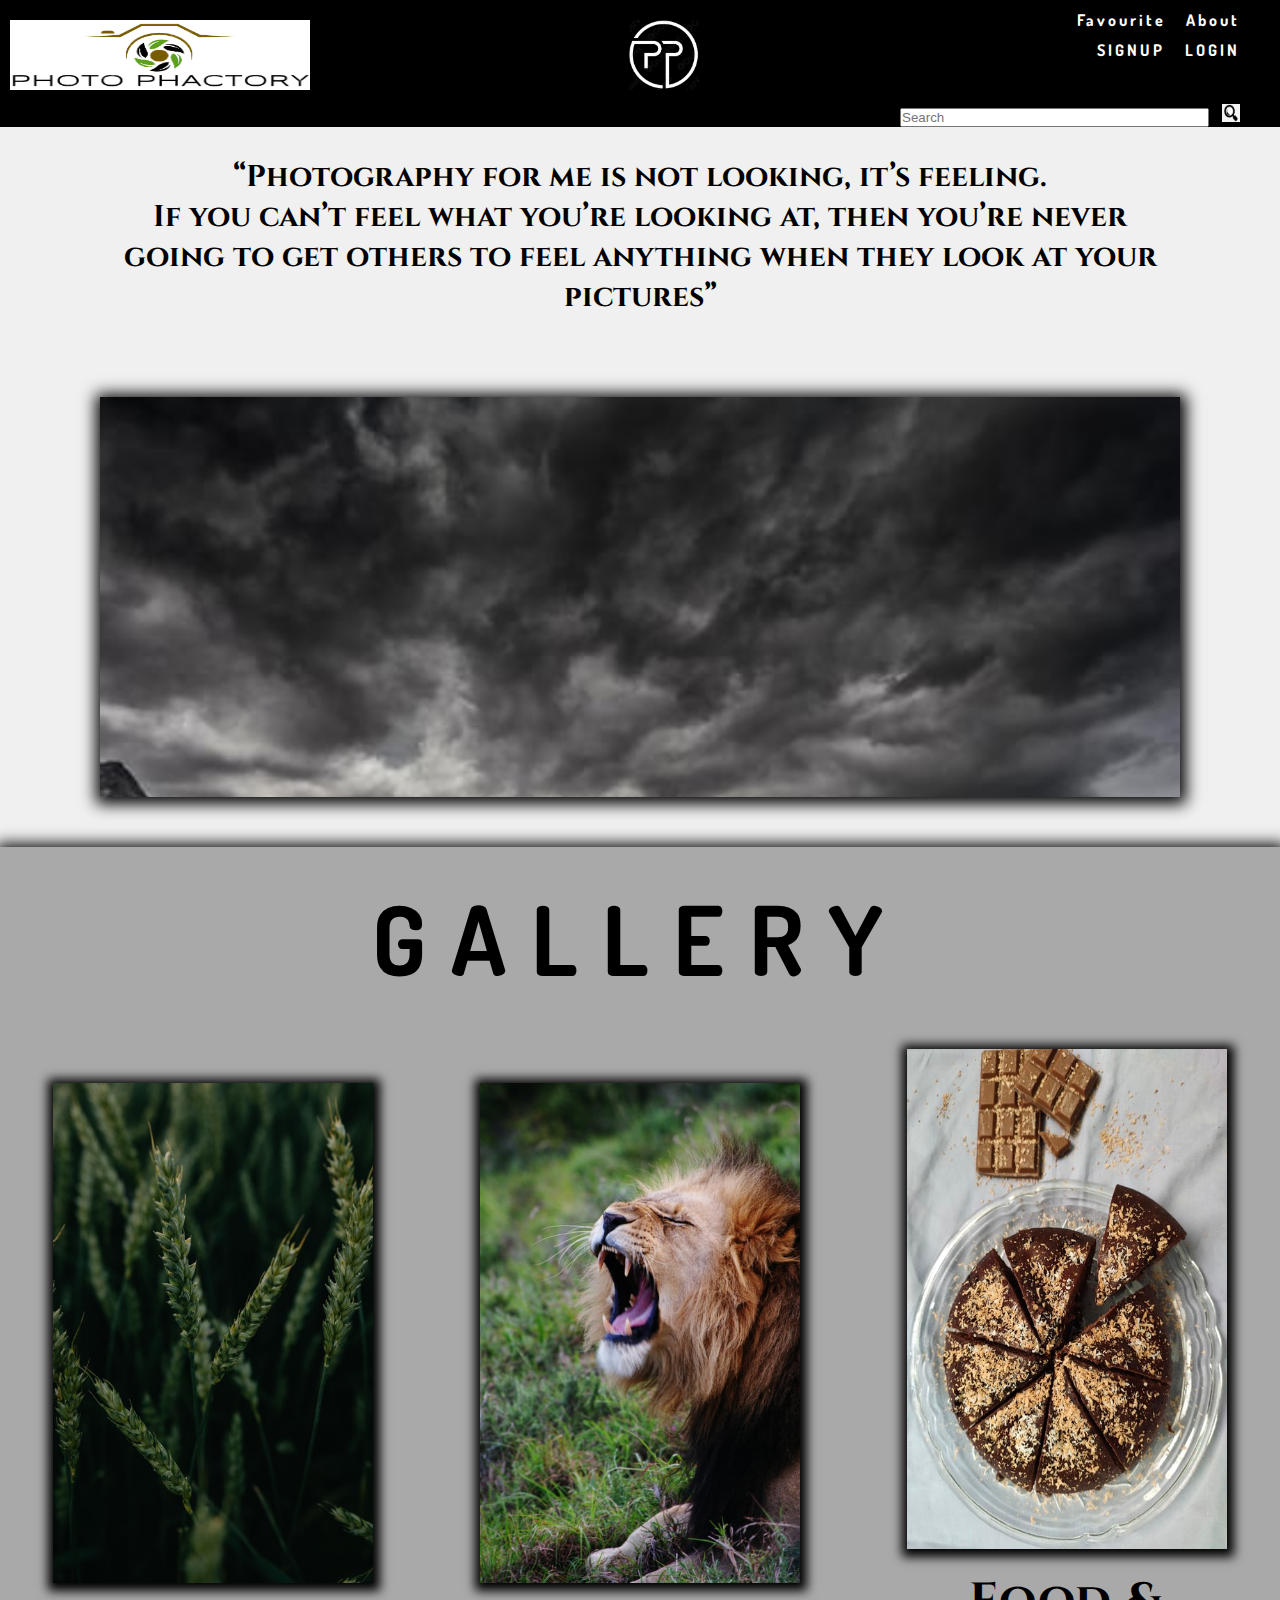
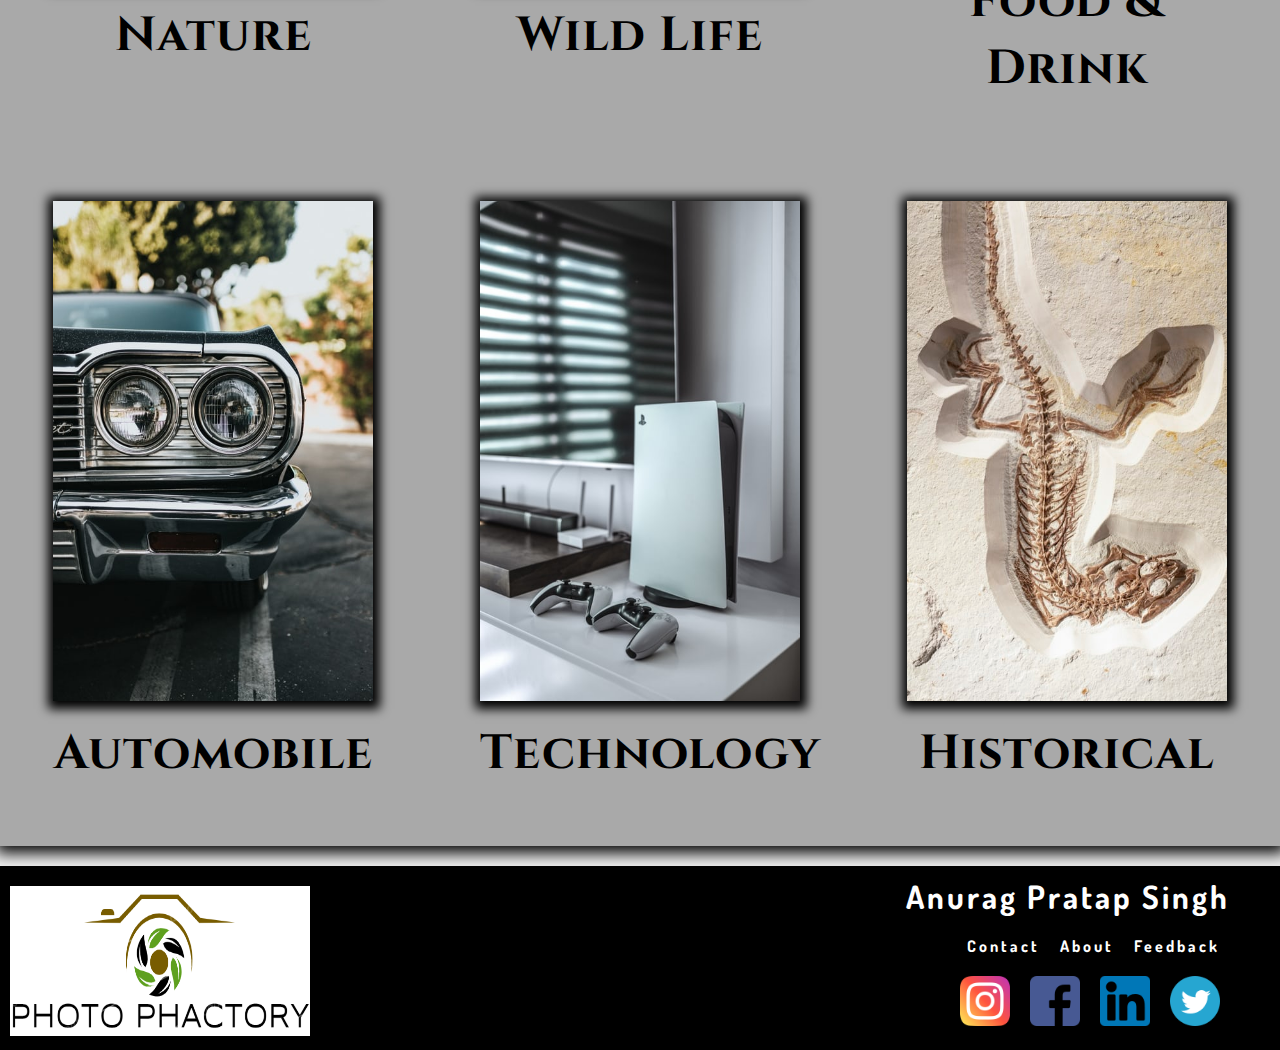
<file: photophactory/index.html>
<!DOCTYPE html>
<html lang="en">
<head>
	<meta charset="UTF-8">
	<meta name="viewport" content="width=device-width, initial-scale=1.0">
	<meta http-equiv="X-UA-Compatible" content="ie=edge">
    <link rel="shortcut icon" href="i1.jpg" type="image/x-icon">
	<title>PHOTO PHACTORY</title>
	<link rel="stylesheet" href="style.css">
	<link href="https://fonts.googleapis.com/css?family=Dosis" rel="stylesheet">
	<link href="https://fonts.googleapis.com/css2?family=Cinzel" rel="stylesheet">
</head>
<body>
	
	<div id="nav">
		<ul>
			<div id="logo"><a href="index.html"> <img src="l3.png" width="300" height="70"></a></div>
			<div id="logo2"><a href="index.html"> <img src="i1.jpg" width="70" height="70"></a></div>
		<li><a href="ab.html">About</a></li>
		<li><a href="nw.html">Favourite</a></li>
		<li><a href="ln.html">LOGIN</a></li>
		<li><a href="sn.html">SIGNUP</a></li>
		<br><br>
		<div align="right"><li><input type="text" placeholder="Search" size="36">
		<a href="index.html"><img src="s2.png" width="18" height="18"></a></div></li>
		</ul>
	</div>

	<div class="container">
		<p>“Photography for me is not looking, it’s feeling.
		</p><p>If you can’t feel what you’re looking at, then you’re never going to get others to feel anything when they look at your pictures”</p>
	</div>

	<!-- <div class="slider">
		<figure>
			<div class="slide">
				<img src="n (1).jpg" alt="nature">
			</div>
			<div class="slide">
				<img src="n (2).jpg" alt="nature">
			</div>
			<div class="slide">
				<img src="n (3).jpg" alt="nature">
			</div>
		</figure>
	</div> -->
		<div class="slider"></div>
		
		<div id="feature">
			<h1>GALLERY</h1>
			<div id="finside">
				<div id="f1">
					<a href="n1.html">
						<img src="n (8).jpg" alt="n1" height="500" width="100%">Nature</a></div>
						
				<div id="f2">
						<a href="wl.html">
							<img src="w111.jpg" alt="n1" height="500" width="100%">Wild Life</a></div>
				<div id="f3">
					<a href="fd.html">
						<img src="f (1).jpg" alt="n1" height="500" width="100%">Food & Drink</a></div>
			</div>
			<div id="finside1">
					<div id="f4">
						<a href="am.html">
							<img src="a9.jpg" alt="n1" height="500" width="100%">Automobile</a></div>
							
					<div id="f5">
							<a href="tn.html">
								<img src="t (4).jpg" alt="n1" height="500" width="100%">Technology</a></div>
					<div id="f6">
						<a href="ht.html">
							<img src="h (1).jpg" alt="n1" height="500" width="100%">Historical</a></div>
				</div>
		</div>



		<div id="nav1">
				<ul>
				<div id="logo1"><a href="index.html"> <img src="l4.png" width="300" height="150"></a></div>
				<li><h1>Anurag Pratap Singh</h1></li><br><br><br>
				<li>
						<a href="nw.html">Feedback </a>
					</li>
					<li>
							<a href="ab.html">About</a>
						</li>
						
					<li>
							<a href="cn.html">Contact</a>
						</li>
				<br><br>
				<div align="right">
					
					<li>
						<a href="https://twitter.com/AnuragSingh4087/"><img src="tw.png" alt="" height="50" width="50"></a>
					</li>
					<li>
						<a href="https://www.linkedin.com/in/anurag-pratap-singh-6443011b4"><img src="li.png" alt="" height="50" width="50"></a>
					</li>
					<li>
							<a href="https://www.facebook.com/rajputboyanu1"><img src="fb.png" alt="" height="50" width="50"></a>
						</li>
					<li>
							<a href="https://instagram.com/anurags_14?utm_medium=copy_link"><img src="in.png" alt="" height="50" width="50"></a>
						</li>
				</div>
				</ul>
			</div>











		<!-- <div id="abt">
			<ul>
				<div id="lg">
							<img src="l4.png" alt="" class="lg" height="150" width="300">
					</div><br>
				<h1>Anurag Pratap Singh</h1><br><br><br>
				<div id="ainside">
					<br><br><br>
						
				</div>
			</ul>
		</div> -->
</body>
</html>
</file>
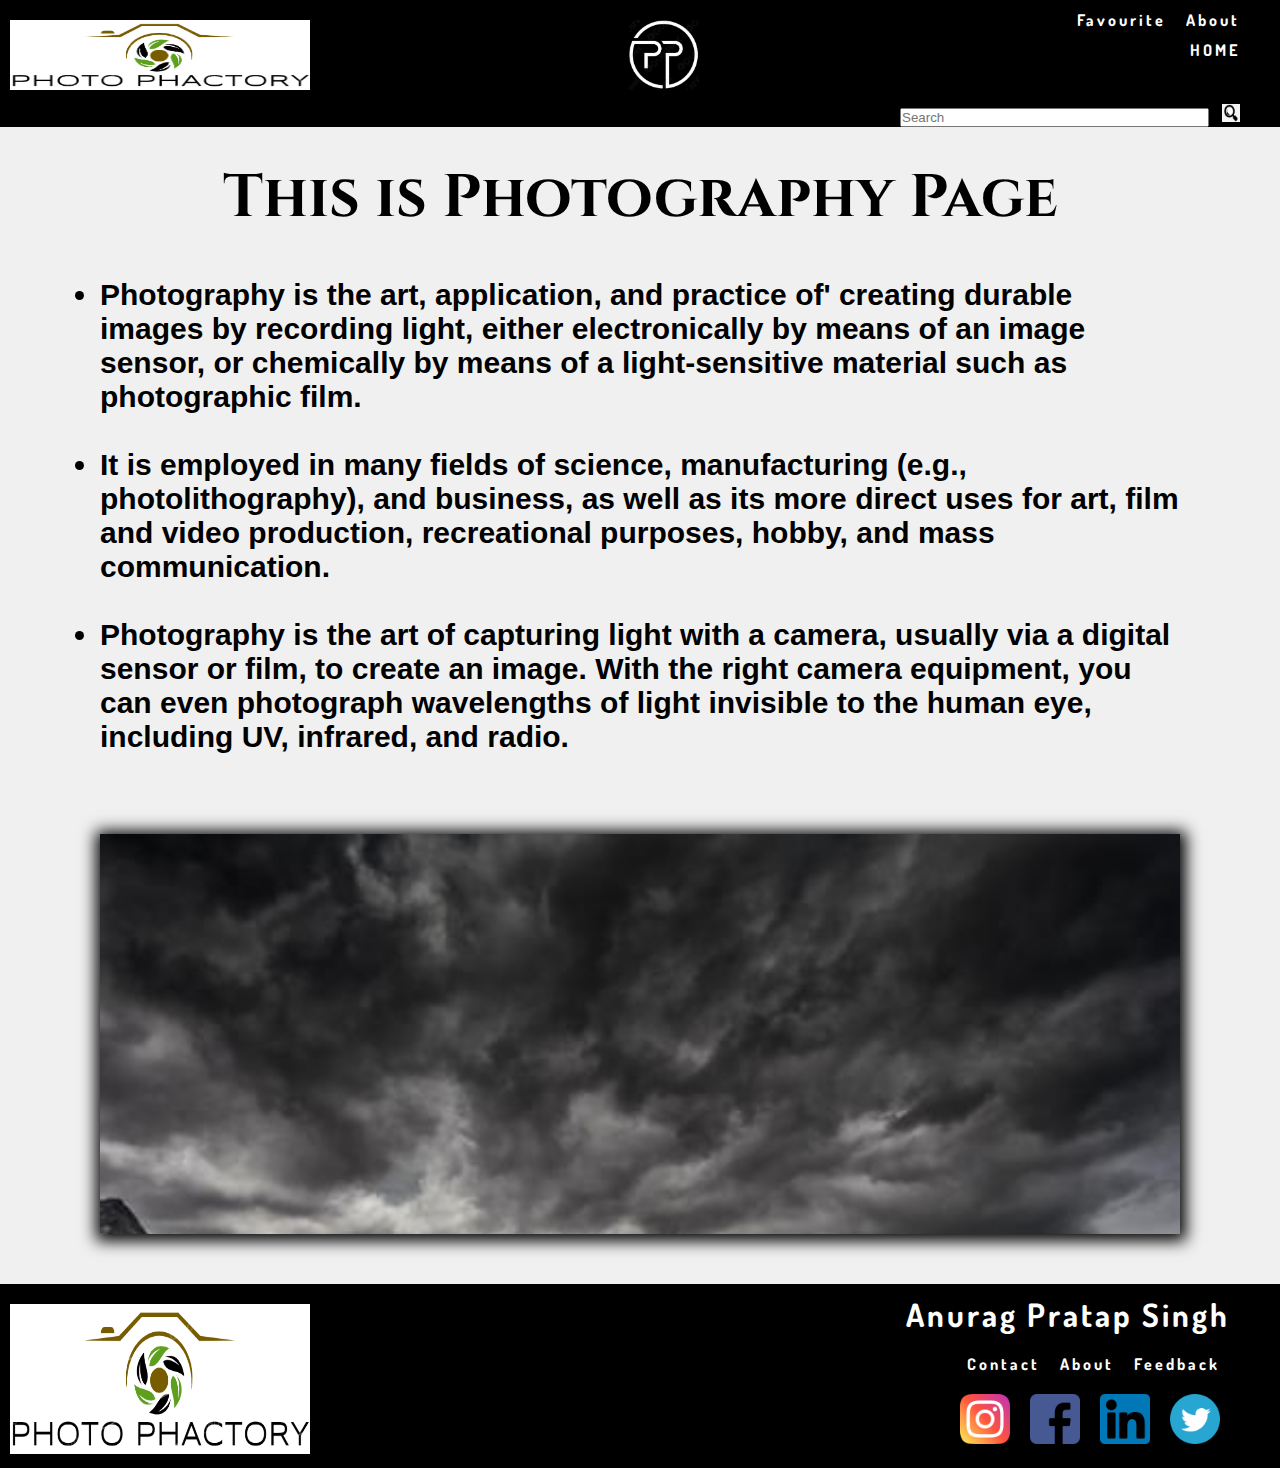
<file: photophactory/ab.html>
<!DOCTYPE html>
<html lang="en">
<head>
    <meta charset="UTF-8">
    <meta name="viewport" content="width=device-width, initial-scale=1.0">
    <meta http-equiv="X-UA-Compatible" content="ie=edge"><link rel="shortcut icon" href="i1.jpg" type="image/x-icon">
    <title>About</title>
	<link rel="stylesheet" href="style.css">
	<link href="https://fonts.googleapis.com/css?family=Dosis" rel="stylesheet">
	<link href="https://fonts.googleapis.com/css2?family=Cinzel" rel="stylesheet">
</head>
<body>
        <div id="nav">
                <ul>
                        <div id="logo"><a href="index.html"> <img src="l3.png" height="70" width="300"></a></div>
                            <div id="logo2"><a href="index.html"> <img src="i1.jpg" width="70" height="70"></a></div>
                <li><a href="ab.html">About</a></li>
                <li><a href="nw.html">Favourite</a></li>
                <li><a href="index.html">HOME</a></li>
                <br><br>
                <div align="right"><li><input type="text" placeholder="Search" size="36">
                <a href="index.html"><img src="s2.png" width="18" height="18"></a></div></li>
                </ul>
            </div>

            <div class="container1">
                <h1>This is Photography Page</h1><br>
                <ul><li>Photography is the art, application, and practice of'
                     creating durable images by recording light, either electronically by means 
                     of an image sensor,
                     or chemically by means of a light-sensitive material such as photographic film.</li>
                    <br> <li>It is employed in many fields of science, manufacturing (e.g., photolithography), and business, as well as its more direct uses
                         for art, film and video production, recreational purposes, hobby, and mass communication.</li>
                   <br> <li>Photography is the art of capturing light with a camera, usually via a digital sensor or film, to create an image. With the right camera equipment, you can even photograph 
                       wavelengths of light invisible to the human eye, including UV, infrared, and radio.</li>
                        </ul>
                </div>
            <div class="slider"></div>

            <div id="nav1">
                    <ul>
                    <div id="logo1"><a href="index.html"> <img src="l4.png" width="300" height="150"></a></div>
                    <li><h1>Anurag Pratap Singh</h1></li><br><br><br>
                    <li>
                            <a href="nw.html">Feedback </a>
                        </li>
                        <li>
                                <a href="ab.html">About</a>
                            </li>
                            
                        <li>
                                <a href="cn.html">Contact</a>
                            </li>
                    <br><br>
                    <div align="right">
                        
                        <li>
                            <a href="https://twitter.com/AnuragSingh4087/"><img src="tw.png" alt="" height="50" width="50"></a>
                        </li>
                        <li>
                            <a href="https://www.linkedin.com/in/anurag-pratap-singh-6443011b4"><img src="li.png" alt="" height="50" width="50"></a>
                        </li>
                        <li>
                                <a href="https://www.facebook.com/rajputboyanu1"><img src="fb.png" alt="" height="50" width="50"></a>
                            </li>
                        <li>
                                <a href="https://instagram.com/anurags_14?utm_medium=copy_link"><img src="in.png" alt="" height="50" width="50"></a>
                            </li>
                    </div>
                    </ul>
                </div>
            </body>
</html>
</file>
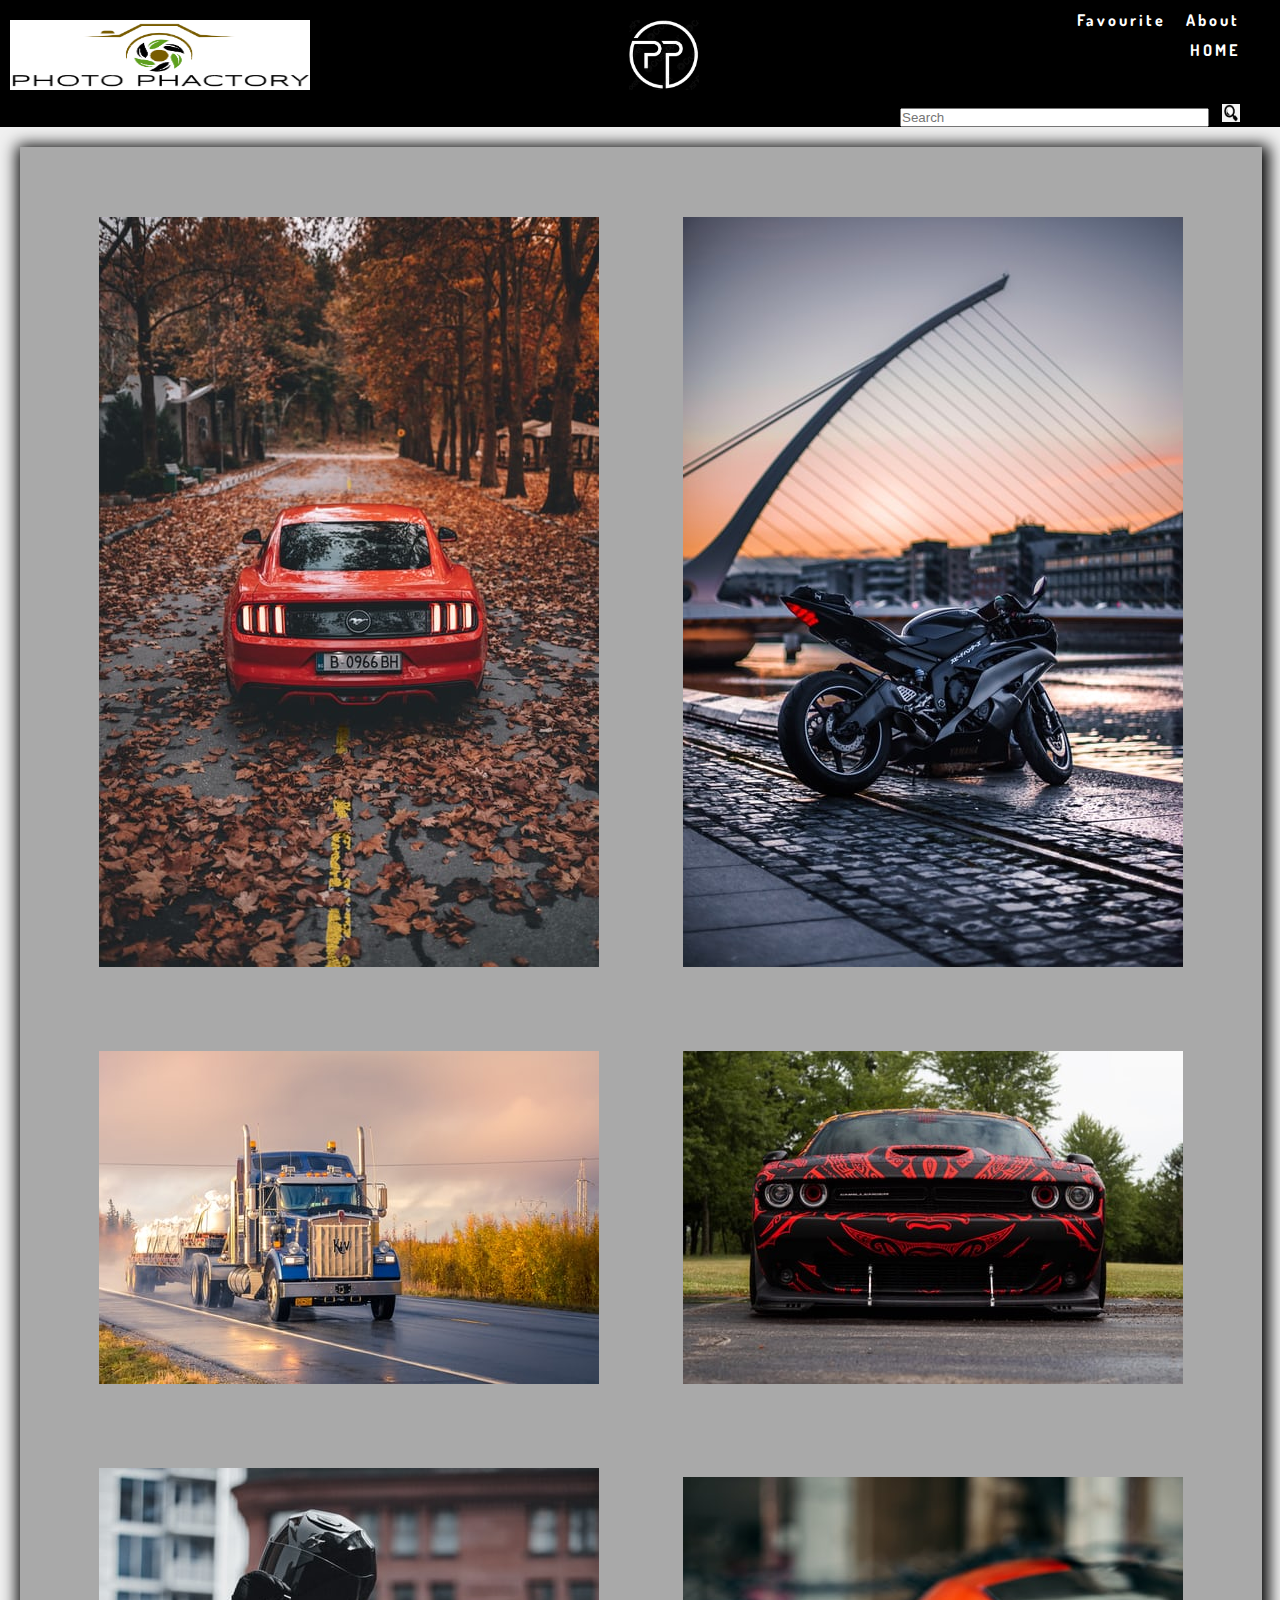
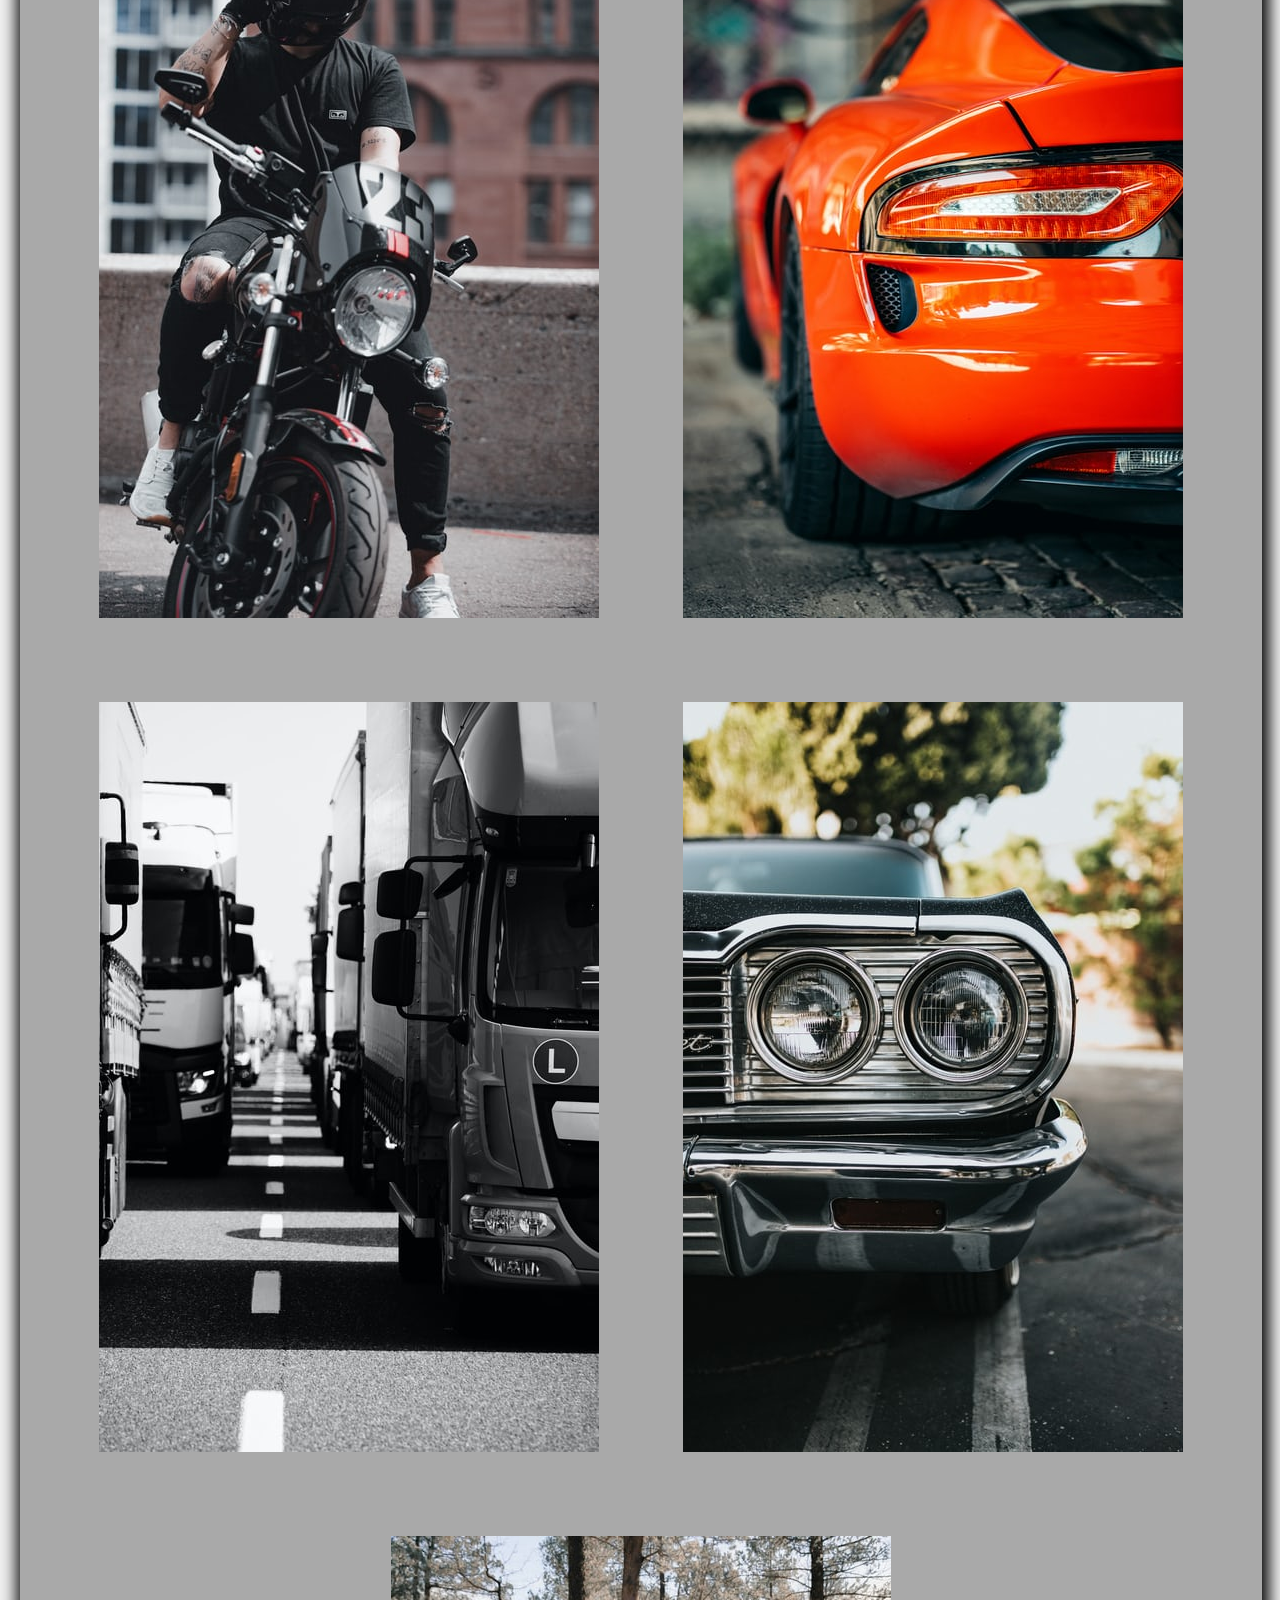
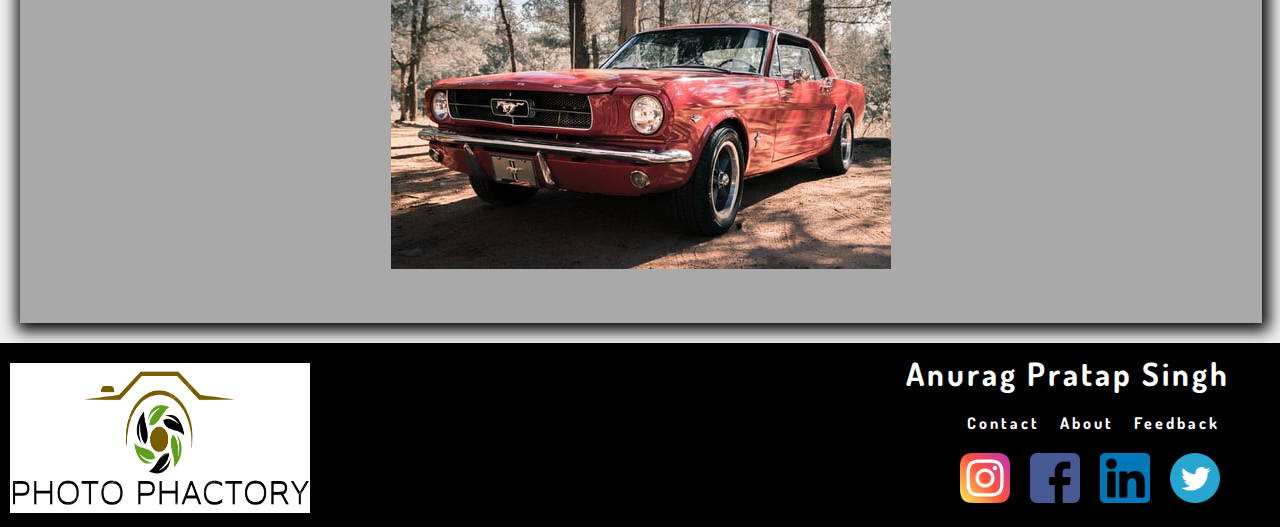
<file: photophactory/am.html>
<!DOCTYPE html>
<html lang="en">
<head>
    <meta charset="UTF-8">
    <meta name="viewport" content="width=device-width, initial-scale=1.0">
    <meta http-equiv="X-UA-Compatible" content="ie=edge"><link rel="shortcut icon" href="i1.jpg" type="image/x-icon">
    <title>Automobile</title>
	<link rel="stylesheet" href="style.css">
	<link href="https://fonts.googleapis.com/css?family=Dosis" rel="stylesheet">
	<link href="https://fonts.googleapis.com/css2?family=Cinzel" rel="stylesheet">
</head>
<body>
        <div id="nav">
                <ul>
                        <div id="logo"><a href="index.html"> <img src="l3.png" height="70" width="300"></a></div>
                        <div id="logo2"><a href="index.html"> <img src="i1.jpg" width="70" height="70"></a></div>
                <li><a href="ab.html">About</a></li>
                <li><a href="nw.html">Favourite</a></li>
                <li><a href="index.html">HOME</a></li>
                <br><br>
                <div align="right"><li><input type="text" placeholder="Search" size="36">
                <a href="index.html"><img src="s2.png" width="18" height="18"></a></div></li>
                </ul>
            </div>
            <div id="pic">
                <img src="a (6).jpg" alt="">
                <img src="a1.jpg" alt="">
                <img src="a5.jpg" alt="">
                <img src="a2.jpg" alt="">
                <img src="a3.jpg" alt="">
                <img src="a4.jpg" alt="">
                <img src="a7.jpg" alt="">
                <img src="a9.jpg" alt="">
                <img src="a8.jpg" alt="">
            </div>
            <div id="nav1">
                    <ul>
                    <div id="logo1"><a href="index.html"> <img src="l4.png" width="300" height="150"></a></div>
                    <li><h1>Anurag Pratap Singh</h1></li><br><br><br>
                    <li>
                            <a href="nw.html">Feedback </a>
                        </li>
                        <li>
                                <a href="ab.html">About</a>
                            </li>
                            
                        <li>
                                <a href="cn.html">Contact</a>
                            </li>
                    <br><br>
                    <div align="right">
                        
                        <li>
                            <a href="https://twitter.com/AnuragSingh4087/"><img src="tw.png" alt="" height="50" width="50"></a>
                        </li>
                        <li>
                            <a href="https://www.linkedin.com/in/anurag-pratap-singh-6443011b4"><img src="li.png" alt="" height="50" width="50"></a>
                        </li>
                        <li>
                                <a href="https://www.facebook.com/rajputboyanu1"><img src="fb.png" alt="" height="50" width="50"></a>
                            </li>
                        <li>
                                <a href="https://instagram.com/anurags_14?utm_medium=copy_link"><img src="in.png" alt="" height="50" width="50"></a>
                            </li>
                    </div>
                    </ul>
                </div>
            </body>
</html>
</file>
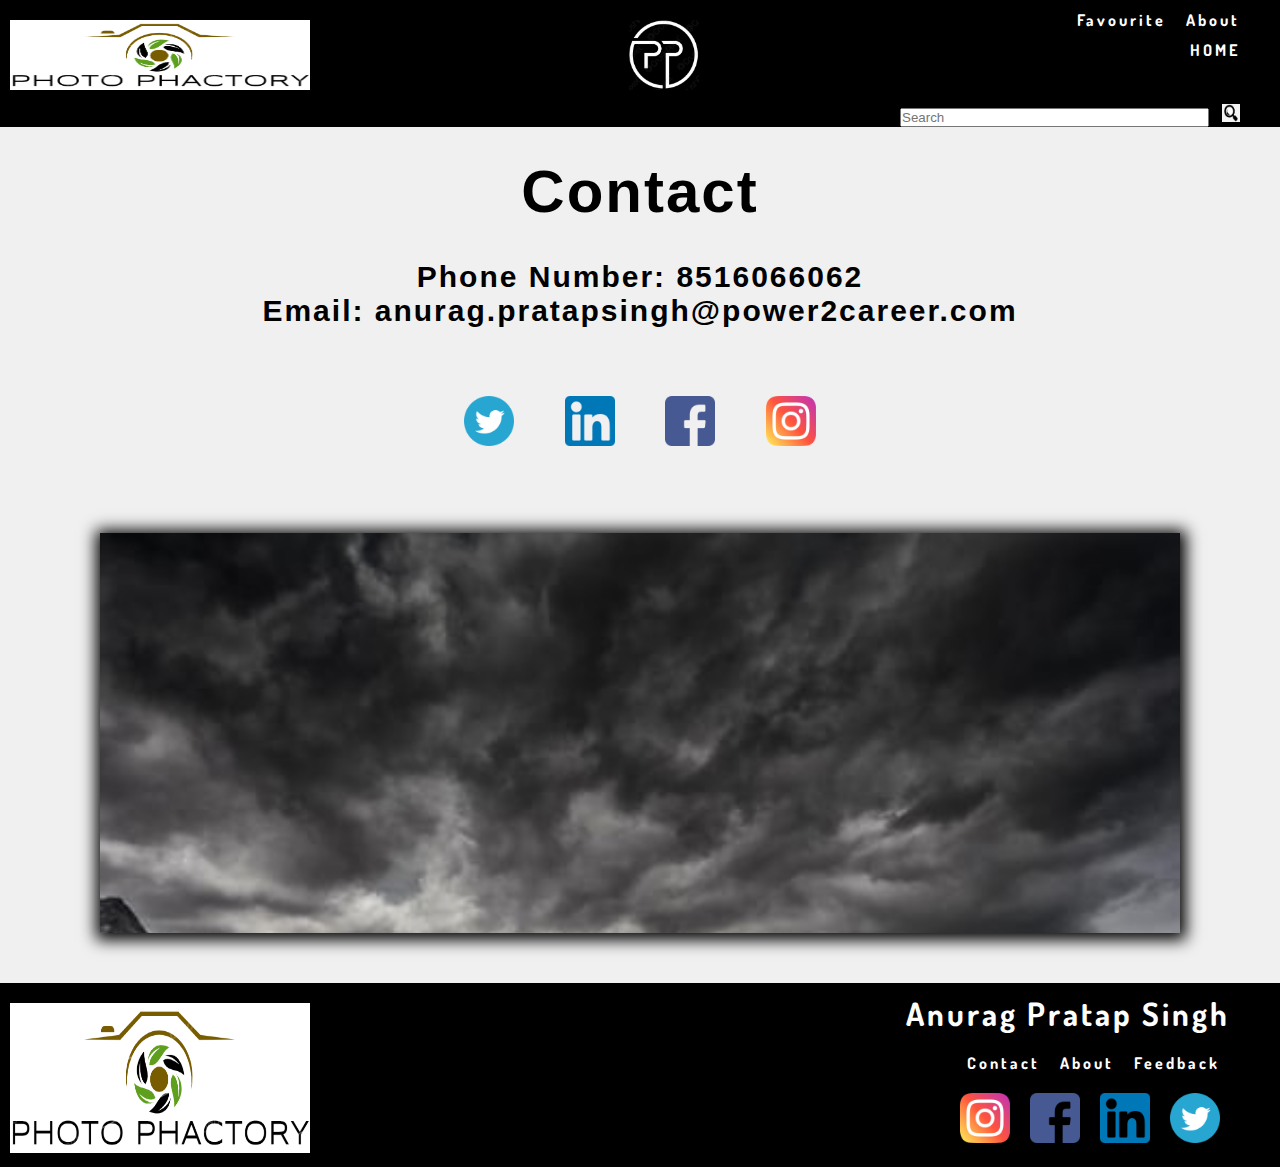
<file: photophactory/cn.html>
<!DOCTYPE html>
<html lang="en">
<head>
    <meta charset="UTF-8">
    <meta name="viewport" content="width=device-width, initial-scale=1.0">
    <meta http-equiv="X-UA-Compatible" content="ie=edge"><link rel="shortcut icon" href="i1.jpg" type="image/x-icon">
    <title>Contact</title>
	<link rel="stylesheet" href="style.css">
	<link href="https://fonts.googleapis.com/css?family=Dosis" rel="stylesheet">
	<link href="https://fonts.googleapis.com/css2?family=Cinzel" rel="stylesheet">
</head>
<body>
        <div id="nav">
                <ul>
                        <div id="logo"><a href="index.html"> <img src="l3.png" height="70" width="300"></a></div>
                        <div id="logo2"><a href="index.html"> <img src="i1.jpg" width="70" height="70"></a></div>
                <li><a href="ab.html">About</a></li>
                <li><a href="nw.html">Favourite</a></li>
                <li><a href="index.html">HOME</a></li>
                <br><br>
                <div align="right"><li><input type="text" placeholder="Search" size="36">
                <a href="index.html"><img src="s2.png" width="18" height="18"></a></div></li>
                </ul>
            </div>

            <div class="container">
                <ul>
                    <h1>Contact</h1><br>
                    <li>Phone Number: 8516066062</li>
                    <li>Email: anurag.pratapsingh@power2career.com</li>

                <br><br>
                    <div id="nav12">
                        <ul>
                    <li>
                            <a href="https://twitter.com/AnuragSingh4087/"><img src="tw.png" alt="" height="50" width="50"></a>
                        </li>
                        <li>
                            <a href="https://www.linkedin.com/in/anurag-pratap-singh-6443011b4"><img src="li.png" alt="" height="50" width="50"></a>
                        </li>
                        <li>
                                <a href="https://www.facebook.com/rajputboyanu1"><img src="fb.png" alt="" height="50" width="50"></a>
                            </li>
                        <li>
                                <a href="https://instagram.com/anurags_14?utm_medium=copy_link"><img src="in.png" alt="" height="50" width="50"></a>
                            </li></ul></div>
                </ul>
                </div>
            <div class="slider"></div>

            <div id="nav1">
                    <ul>
                    <div id="logo1"><a href="index.html"> <img src="l4.png" width="300" height="150"></a></div>
                    <li><h1>Anurag Pratap Singh</h1></li><br><br><br>
                    <li>
                            <a href="nw.html">Feedback </a>
                        </li>
                        <li>
                                <a href="ab.html">About</a>
                            </li>
                            
                        <li>
                                <a href="cn.html">Contact</a>
                            </li>
                    <br><br>
                    <div align="right">
                        
                        <li>
                            <a href="https://twitter.com/AnuragSingh4087/"><img src="tw.png" alt="" height="50" width="50"></a>
                        </li>
                        <li>
                            <a href="https://www.linkedin.com/in/anurag-pratap-singh-6443011b4"><img src="li.png" alt="" height="50" width="50"></a>
                        </li>
                        <li>
                                <a href="https://www.facebook.com/rajputboyanu1"><img src="fb.png" alt="" height="50" width="50"></a>
                            </li>
                        <li>
                                <a href="https://instagram.com/anurags_14?utm_medium=copy_link"><img src="in.png" alt="" height="50" width="50"></a>
                            </li>
                    </div>
                    </ul>
                </div>
            </body>
</html>
</file>
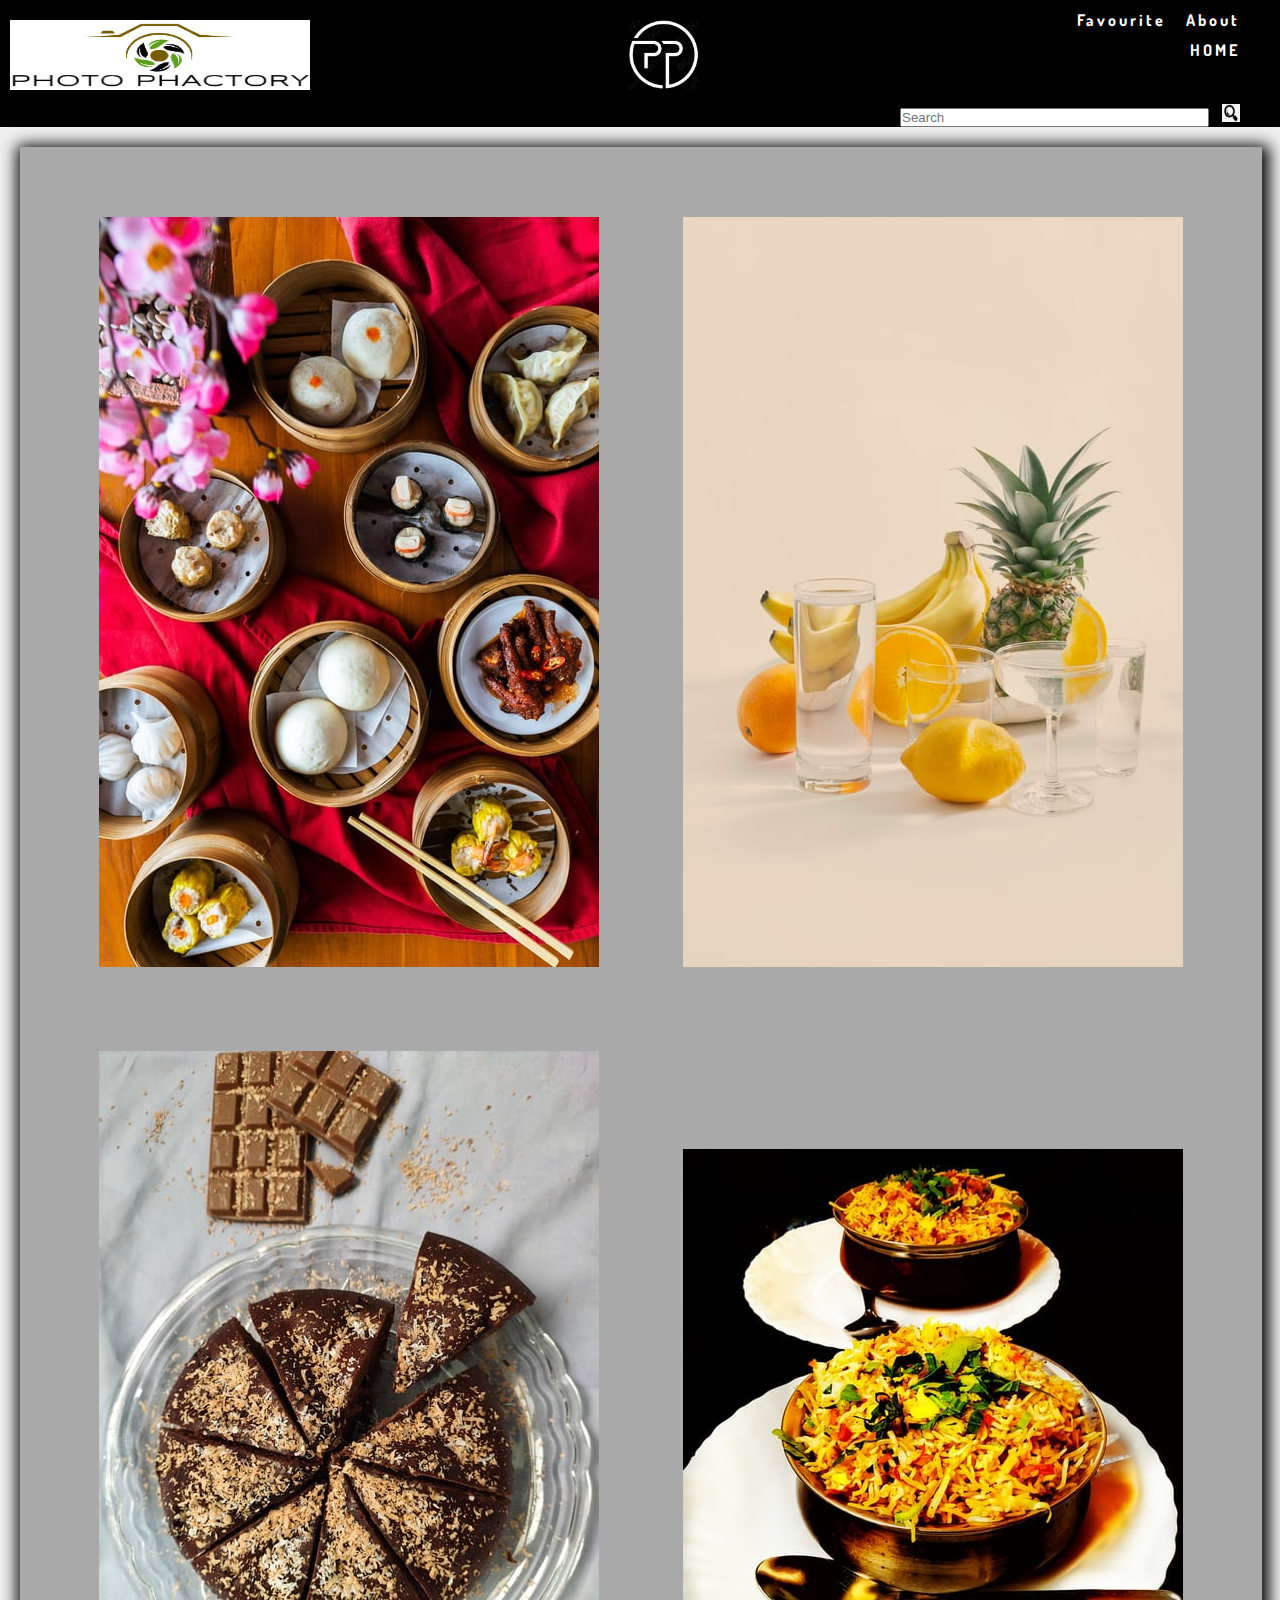
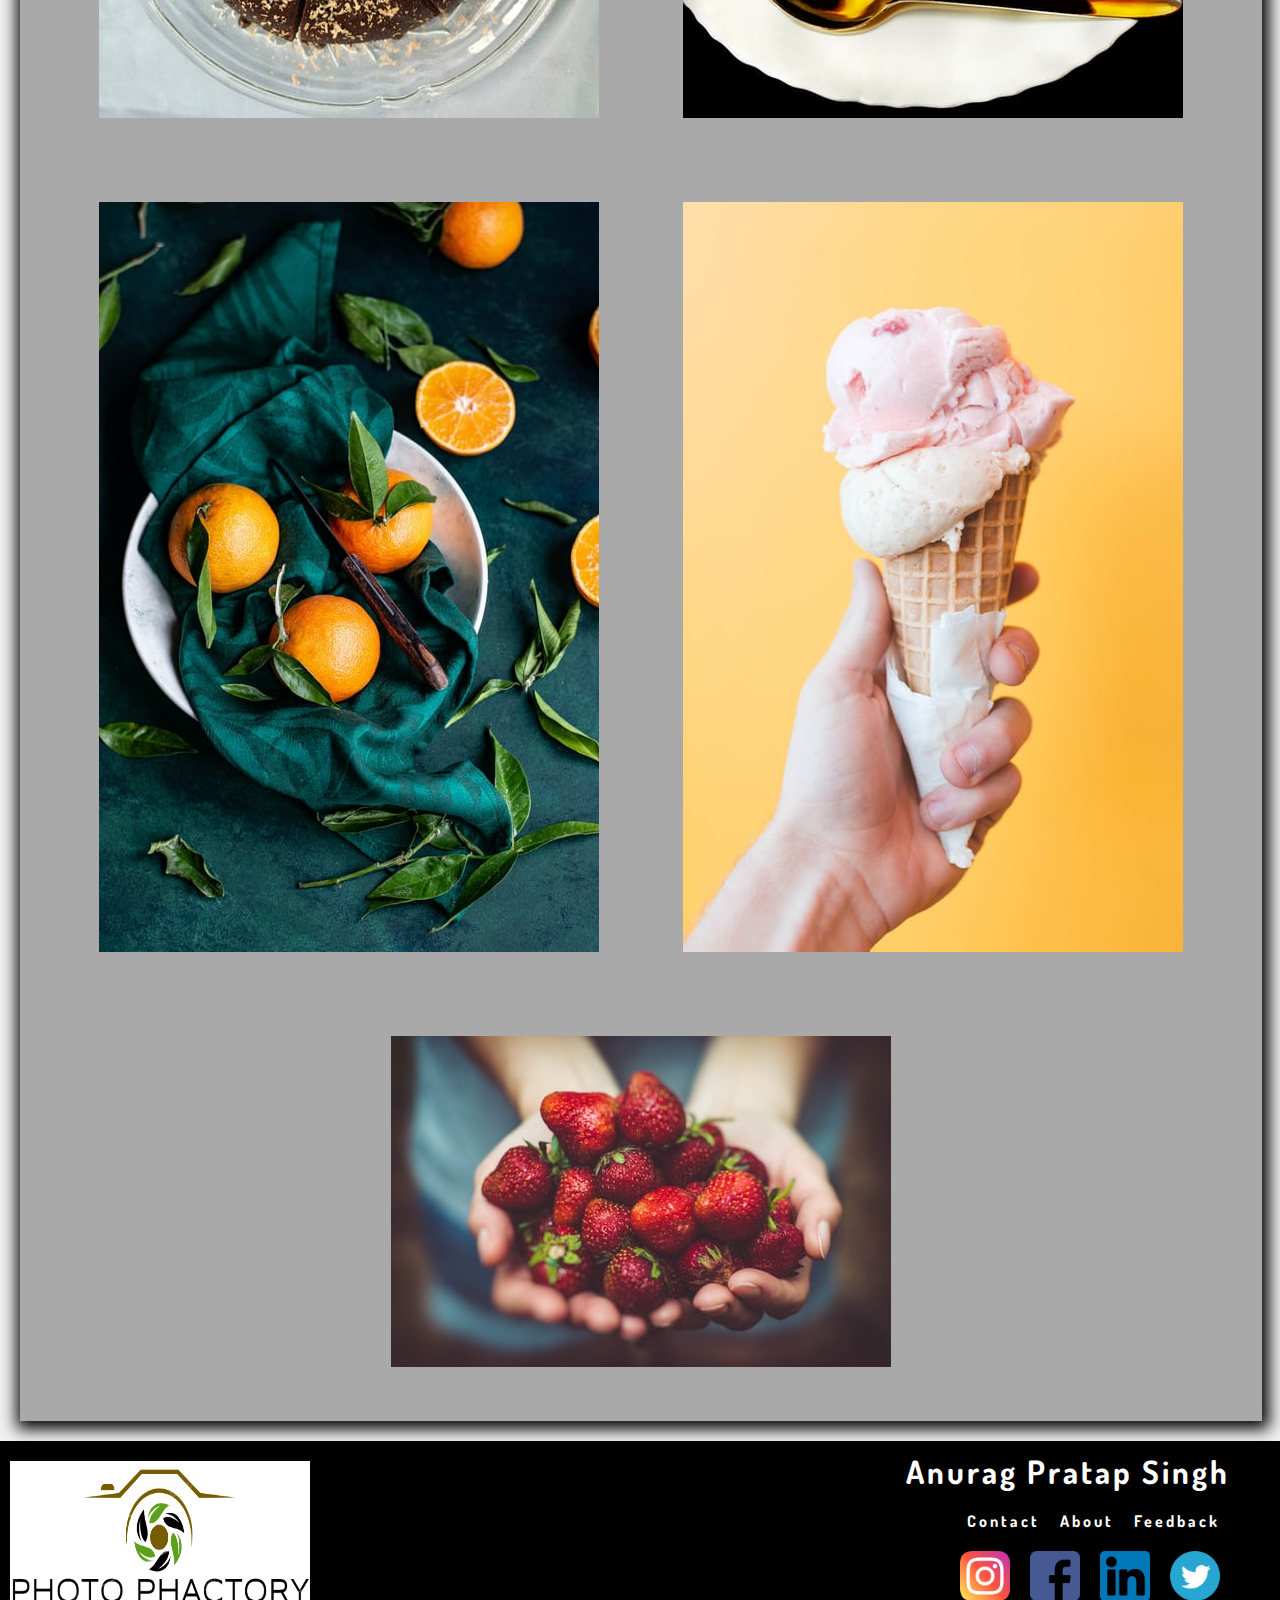
<file: photophactory/fd.html>
<!DOCTYPE html>
<html lang="en">
<head>
    <meta charset="UTF-8">
    <meta name="viewport" content="width=device-width, initial-scale=1.0">
    <meta http-equiv="X-UA-Compatible" content="ie=edge"><link rel="shortcut icon" href="i1.jpg" type="image/x-icon">
    <title>Food & Drink</title>
	<link rel="stylesheet" href="style.css">
	<link href="https://fonts.googleapis.com/css?family=Dosis" rel="stylesheet">
	<link href="https://fonts.googleapis.com/css2?family=Cinzel" rel="stylesheet">
</head>
<body>
        <div id="nav">
                <ul>
                        <div id="logo"><a href="index.html"> <img src="l3.png" height="70" width="300"></a></div>
                        <div id="logo2"><a href="index.html"> <img src="i1.jpg" width="70" height="70"></a></div>
                <li><a href="ab.html">About</a></li>
                <li><a href="nw.html">Favourite</a></li>
                <li><a href="index.html">HOME</a></li>
                <br><br>
                <div align="right"><li><input type="text" placeholder="Search" size="36">
                <a href="index.html"><img src="s2.png" width="18" height="18"></a></div></li>
                </ul>
            </div>
            <div id="pic">
                <img src="f3.jpg" alt="">
                <img src="f2.jpg" alt="">
                <img src="f (1).jpg" alt="">
                <img src="f4.jpg" alt="">
                <img src="f7.jpg" alt="">
                <img src="f6.jpg" alt="">
                <img src="f5.jpg" alt="">
            </div>
            <div id="nav1">
                    <ul>
                    <div id="logo1"><a href="index.html"> <img src="l4.png" width="300" height="150"></a></div>
                    <li><h1>Anurag Pratap Singh</h1></li><br><br><br>
                    <li>
                            <a href="nw.html">Feedback </a>
                        </li>
                        <li>
                                <a href="ab.html">About</a>
                            </li>
                            
                        <li>
                                <a href="cn.html">Contact</a>
                            </li>
                    <br><br>
                    <div align="right">
                        
                        <li>
                            <a href="https://twitter.com/AnuragSingh4087/"><img src="tw.png" alt="" height="50" width="50"></a>
                        </li>
                        <li>
                            <a href="https://www.linkedin.com/in/anurag-pratap-singh-6443011b4"><img src="li.png" alt="" height="50" width="50"></a>
                        </li>
                        <li>
                                <a href="https://www.facebook.com/rajputboyanu1"><img src="fb.png" alt="" height="50" width="50"></a>
                            </li>
                        <li>
                                <a href="https://instagram.com/anurags_14?utm_medium=copy_link"><img src="in.png" alt="" height="50" width="50"></a>
                            </li>
                    </div>
                    </ul>
                </div>
            </body>
</html>
</file>
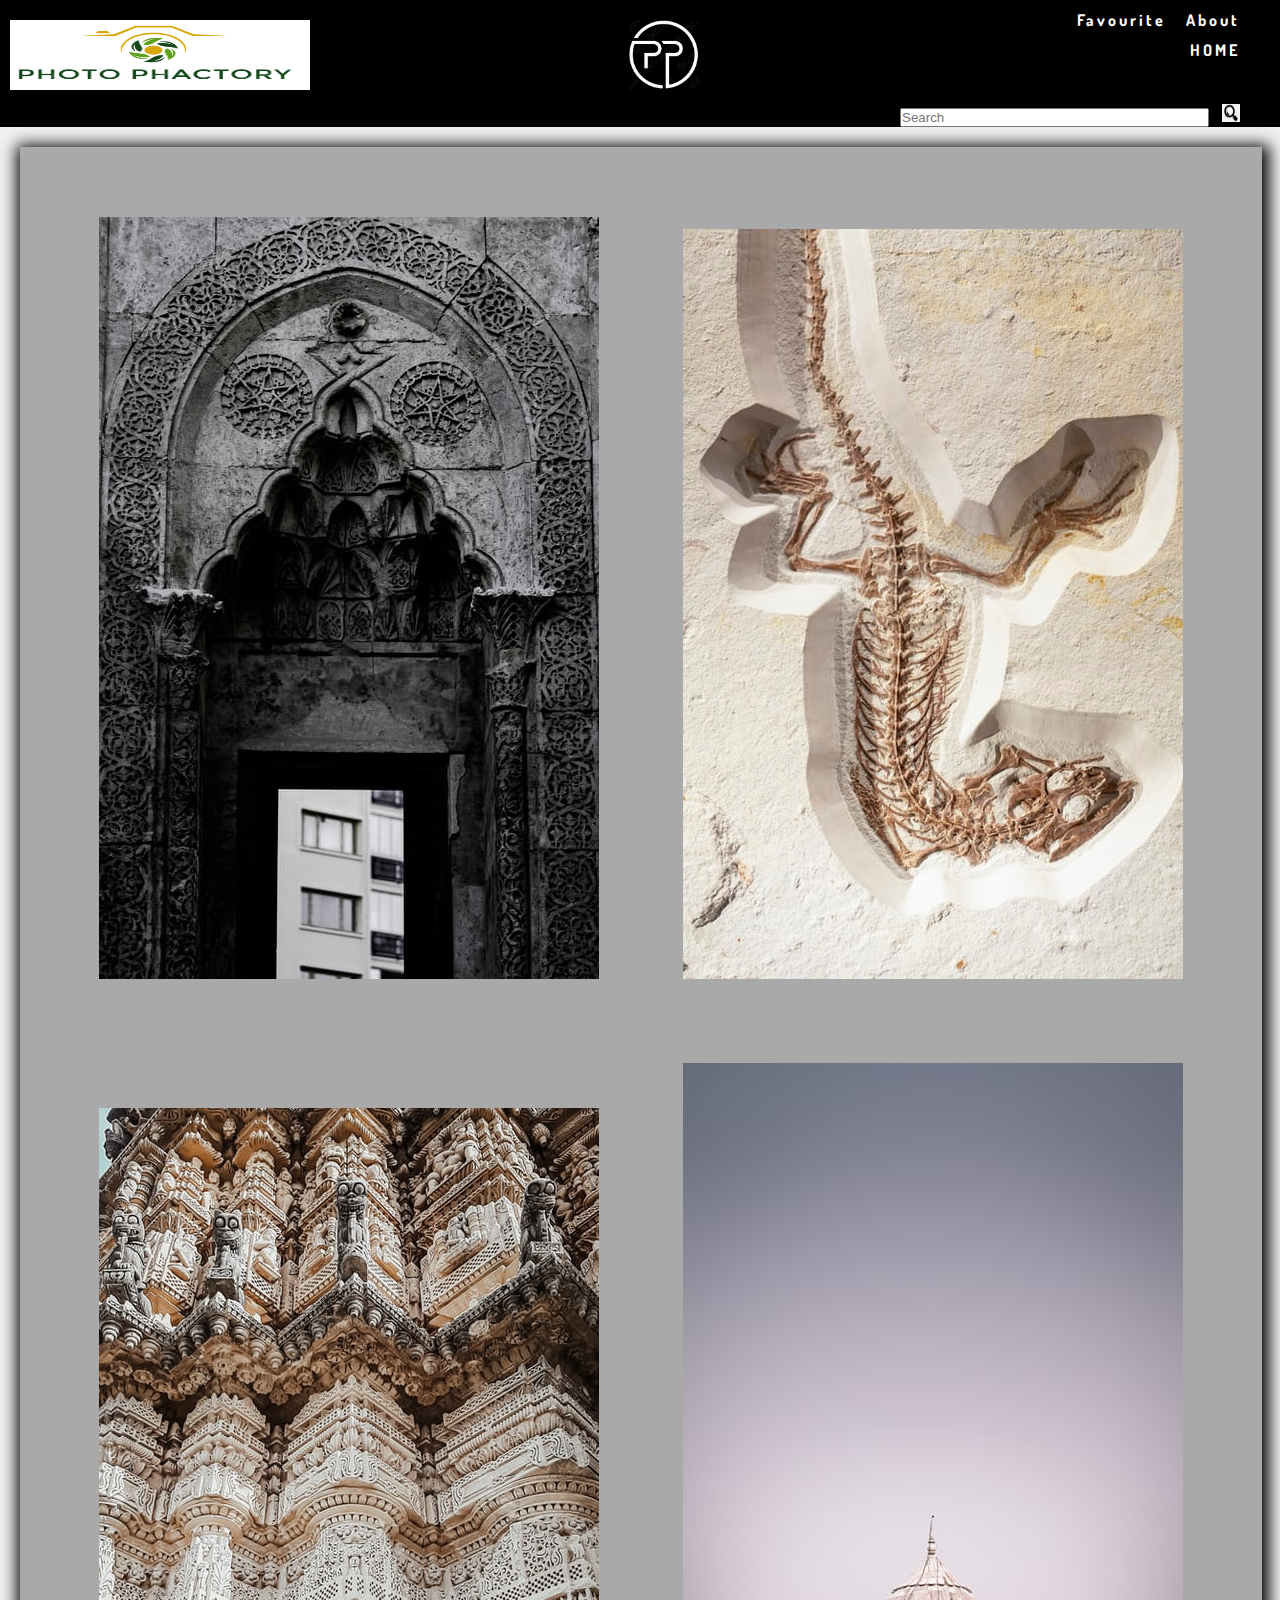
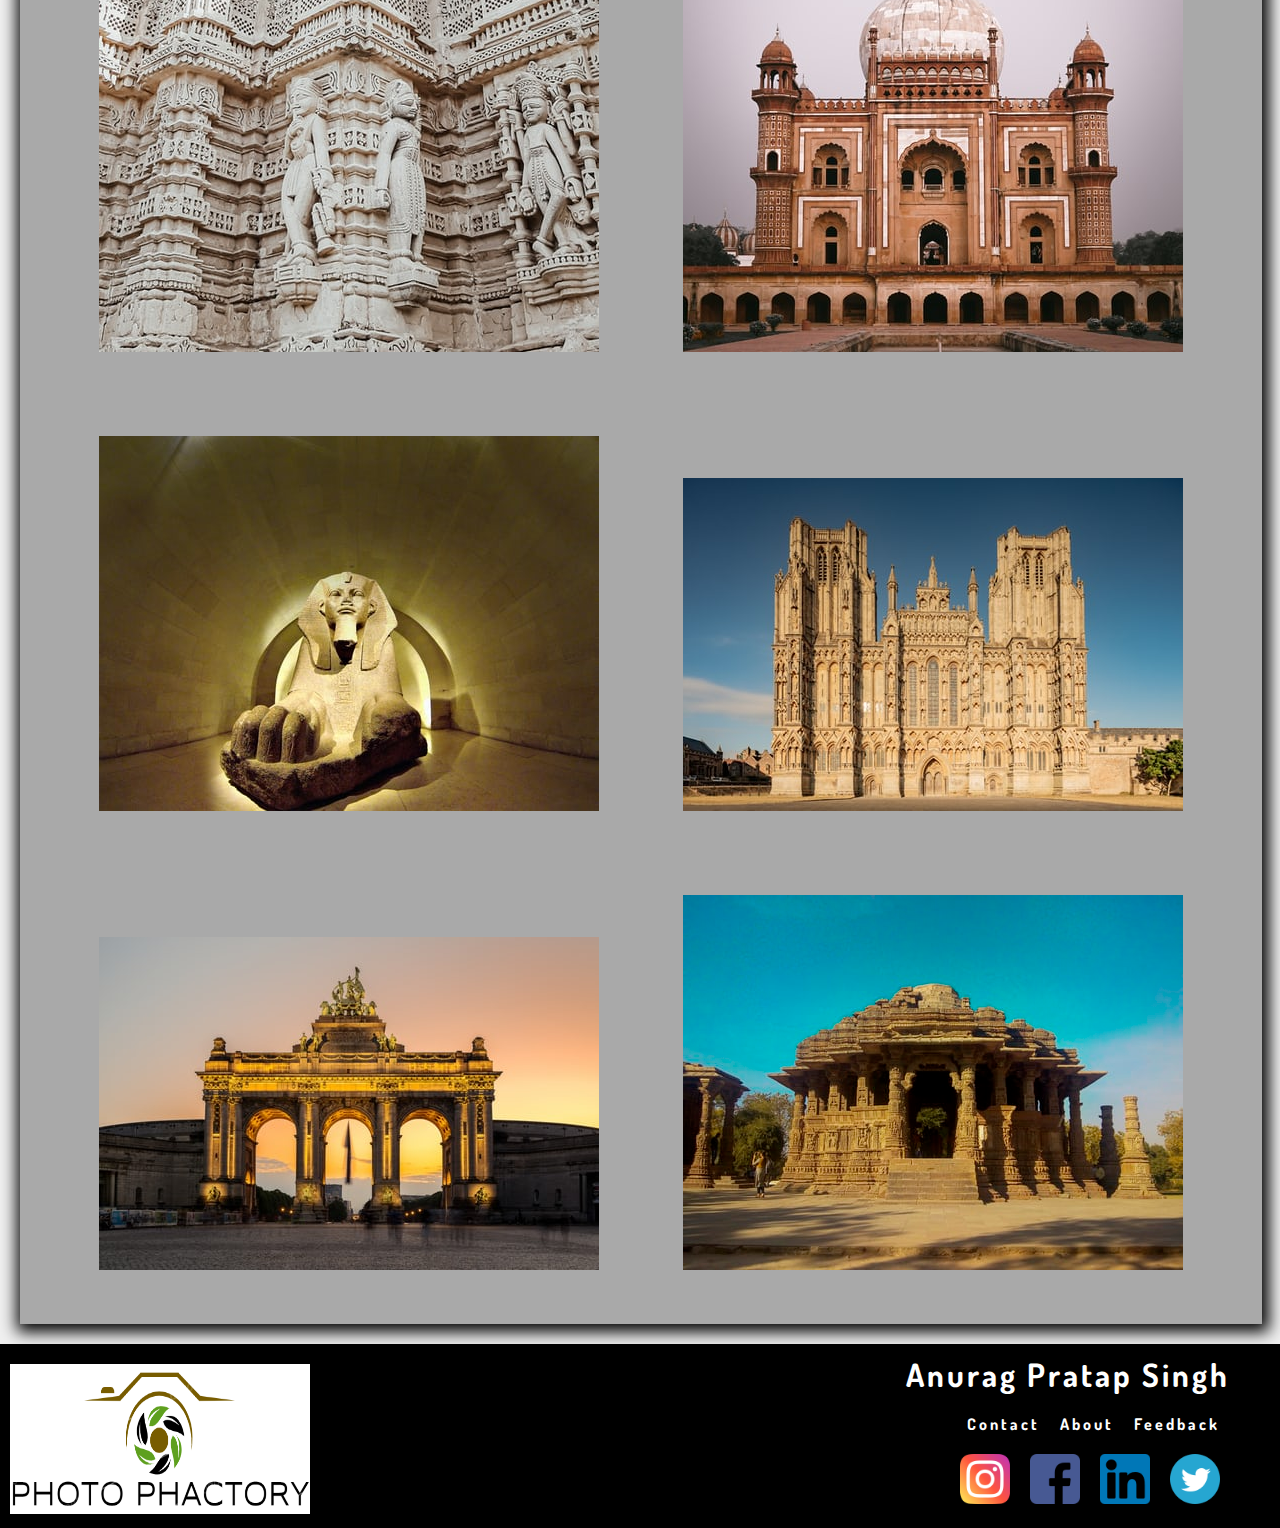
<file: photophactory/ht.html>
<!DOCTYPE html>
<html lang="en">
<head>
    <meta charset="UTF-8">
    <meta name="viewport" content="width=device-width, initial-scale=1.0">
    <meta http-equiv="X-UA-Compatible" content="ie=edge">
    <link rel="shortcut icon" href="i1.jpg" type="image/x-icon">
    <title>Historical</title>
	<link rel="stylesheet" href="style.css">
	<link href="https://fonts.googleapis.com/css?family=Dosis" rel="stylesheet">
	<link href="https://fonts.googleapis.com/css2?family=Cinzel" rel="stylesheet">
</head>
<body>
        <div id="nav">
                <ul>
                        <div id="logo"><a href="index.html"> <img src="l2.png" height="70" width="300"></a></div>
                        <div id="logo2"><a href="index.html"> <img src="i1.jpg" width="70" height="70"></a></div>
                <li><a href="ab.html">About</a></li>
                <li><a href="nw.html">Favourite</a></li>
                <li><a href="index.html">HOME</a></li>
                <br><br>
                <div align="right"><li><input type="text" placeholder="Search" size="36">
                <a href="index.html"><img src="s2.png" width="18" height="18"></a></div></li>
                </ul>
            </div>
            <div id="pic">
                <img src="h7.jpg" alt="">
                <img src="h (1).jpg" alt="">
                <img src="h1.jpg" alt="">
                <img src="h3.jpg" alt="">
                <img src="h4.jpg" alt="">
                <img src="h5.jpg" alt="">
                <img src="h6.jpg" alt="">
                <img src="h2.jpg" alt="">
            </div>
            <div id="nav1">
                    <ul>
                    <div id="logo1"><a href="index.html"> <img src="l4.png" width="300" height="150"></a></div>
                    <li><h1>Anurag Pratap Singh</h1></li><br><br><br>
                    <li>
                            <a href="nw.html">Feedback </a>
                        </li>
                        <li>
                                <a href="ab.html">About</a>
                            </li>
                            
                        <li>
                                <a href="cn.html">Contact</a>
                            </li>
                    <br><br>
                    <div align="right">
                        
                        <li>
                            <a href="https://twitter.com/AnuragSingh4087/"><img src="tw.png" alt="" height="50" width="50"></a>
                        </li>
                        <li>
                            <a href="https://www.linkedin.com/in/anurag-pratap-singh-6443011b4"><img src="li.png" alt="" height="50" width="50"></a>
                        </li>
                        <li>
                                <a href="https://www.facebook.com/rajputboyanu1"><img src="fb.png" alt="" height="50" width="50"></a>
                            </li>
                        <li>
                                <a href="https://instagram.com/anurags_14?utm_medium=copy_link"><img src="in.png" alt="" height="50" width="50"></a>
                            </li>
                    </div>
                    </ul>
                </div>
            </body>
</html>
</file>
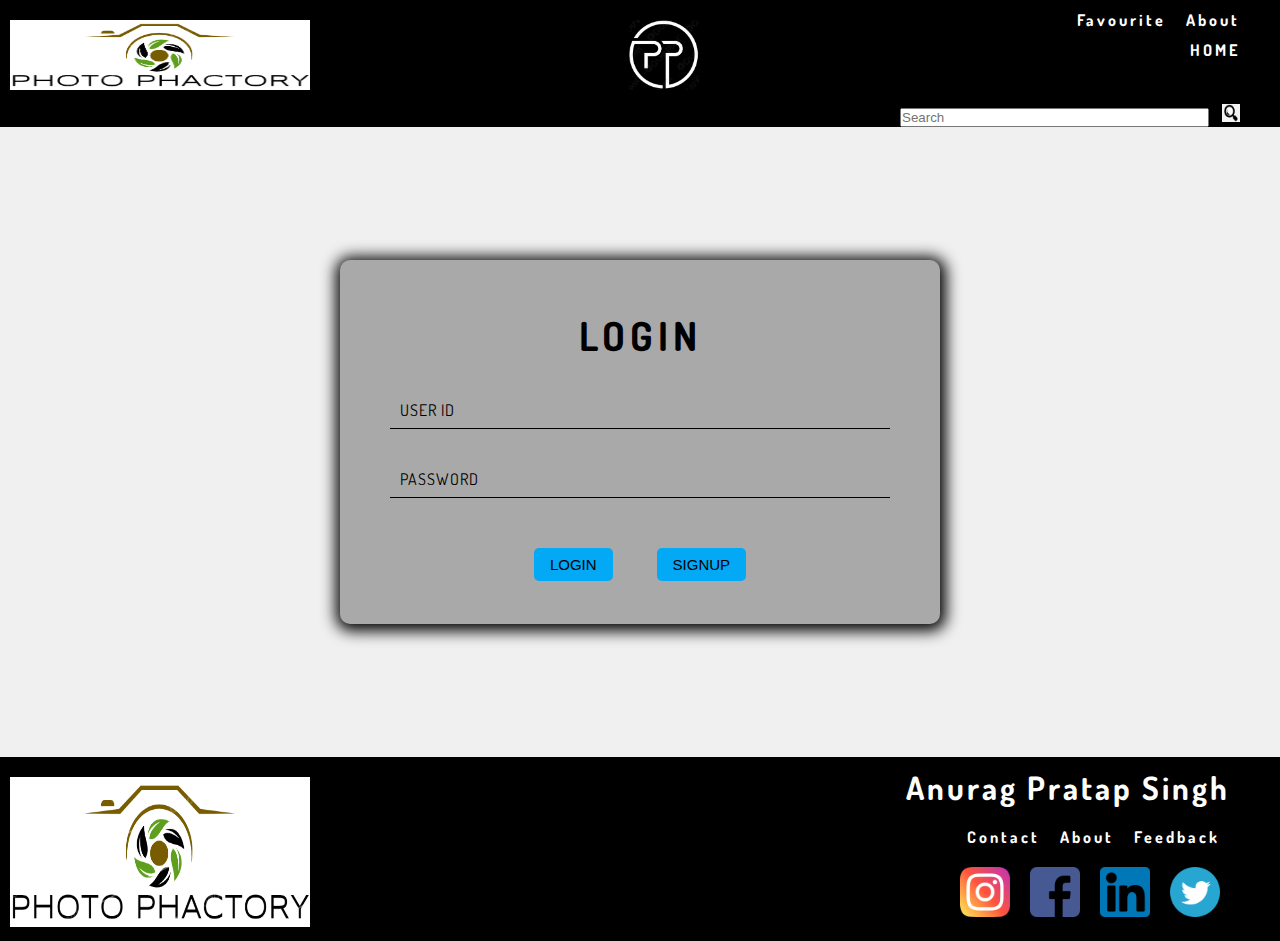
<file: photophactory/ln.html>
<!DOCTYPE html>
<html lang="en">
<head>
    <meta charset="UTF-8">
    <meta name="viewport" content="width=device-width, initial-scale=1.0">
    <meta http-equiv="X-UA-Compatible" content="ie=edge">
    <link rel="shortcut icon" href="i1.jpg" type="image/x-icon">
    <title>Log In</title>
	<link rel="stylesheet" href="style.css">
	<link href="https://fonts.googleapis.com/css?family=Dosis" rel="stylesheet">
	<link href="https://fonts.googleapis.com/css2?family=Cinzel" rel="stylesheet">
</head>
<body>
        <div id="nav">
                <ul>
                    <div id="logo"><a href="index.html"> <img src="l3.png" width="300" height="70"></a></div>
                    <div id="logo2"><a href="index.html"> <img src="i1.jpg" width="70" height="70"></a></div>
                <li><a href="ab.html">About</a></li>
                <li><a href="nw.html">Favourite</a></li>
                <li><a href="index.html">HOME</a></li>
                <br><br>
                <div align="right"><li><input type="text" placeholder="Search" size="36">
                <a href="index.html"><img src="s2.png" width="18" height="18"></a></div></li>
                </ul>
            </div>

        <div class="mdv">
            <div class="box">
                <h1>login</h1>
                <form action="">
                    <div class="inputBox">
                        <input type="text" name="username" autocomplete="off" required>
                        <label>user id</label>
                    </div>
                    <div class="inputBox">
                            <input type="password" name="password" autocomplete="off" required>
                            <label>password</label>
                        </div></form>
                        <div id="bt">
                        <input type="submit" name="" value="login">
                        <a href="sn.html"><input type="submit" name="" value="signup"></a></div>
                
            </div>
        </div>

        <div id="nav1">
				<ul>
				<div id="logo1"><a href="index.html"> <img src="l4.png" width="300" height="150"></a></div>
				<li><h1>Anurag Pratap Singh</h1></li><br><br><br>
				<li>
						<a href="nw.html">Feedback </a>
					</li>
					<li>
							<a href="ab.html">About</a>
						</li>
						
					<li>
							<a href="cn.html">Contact</a>
						</li>
				<br><br>
				<div align="right">
					
					<li>
                        <a href="https://twitter.com/AnuragSingh4087/">
                            <img src="tw.png" alt="" height="50" width="50"></a>
					</li>
					<li>
                        <a href="https://www.linkedin.com/in/anurag-pratap-singh-6443011b4">
                            <img src="li.png" alt="" height="50" width="50"></a>
					</li>
					<li>
                            <a href="https://www.facebook.com/rajputboyanu1">
                                <img src="fb.png" alt="" height="50" width="50"></a>
						</li>
					<li>
                            <a href="https://instagram.com/anurags_14?utm_medium=copy_link">
                                <img src="in.png" alt="" height="50" width="50"></a>
						</li>
				</div>
				</ul>
			</div>


</body>
</html>
</file>
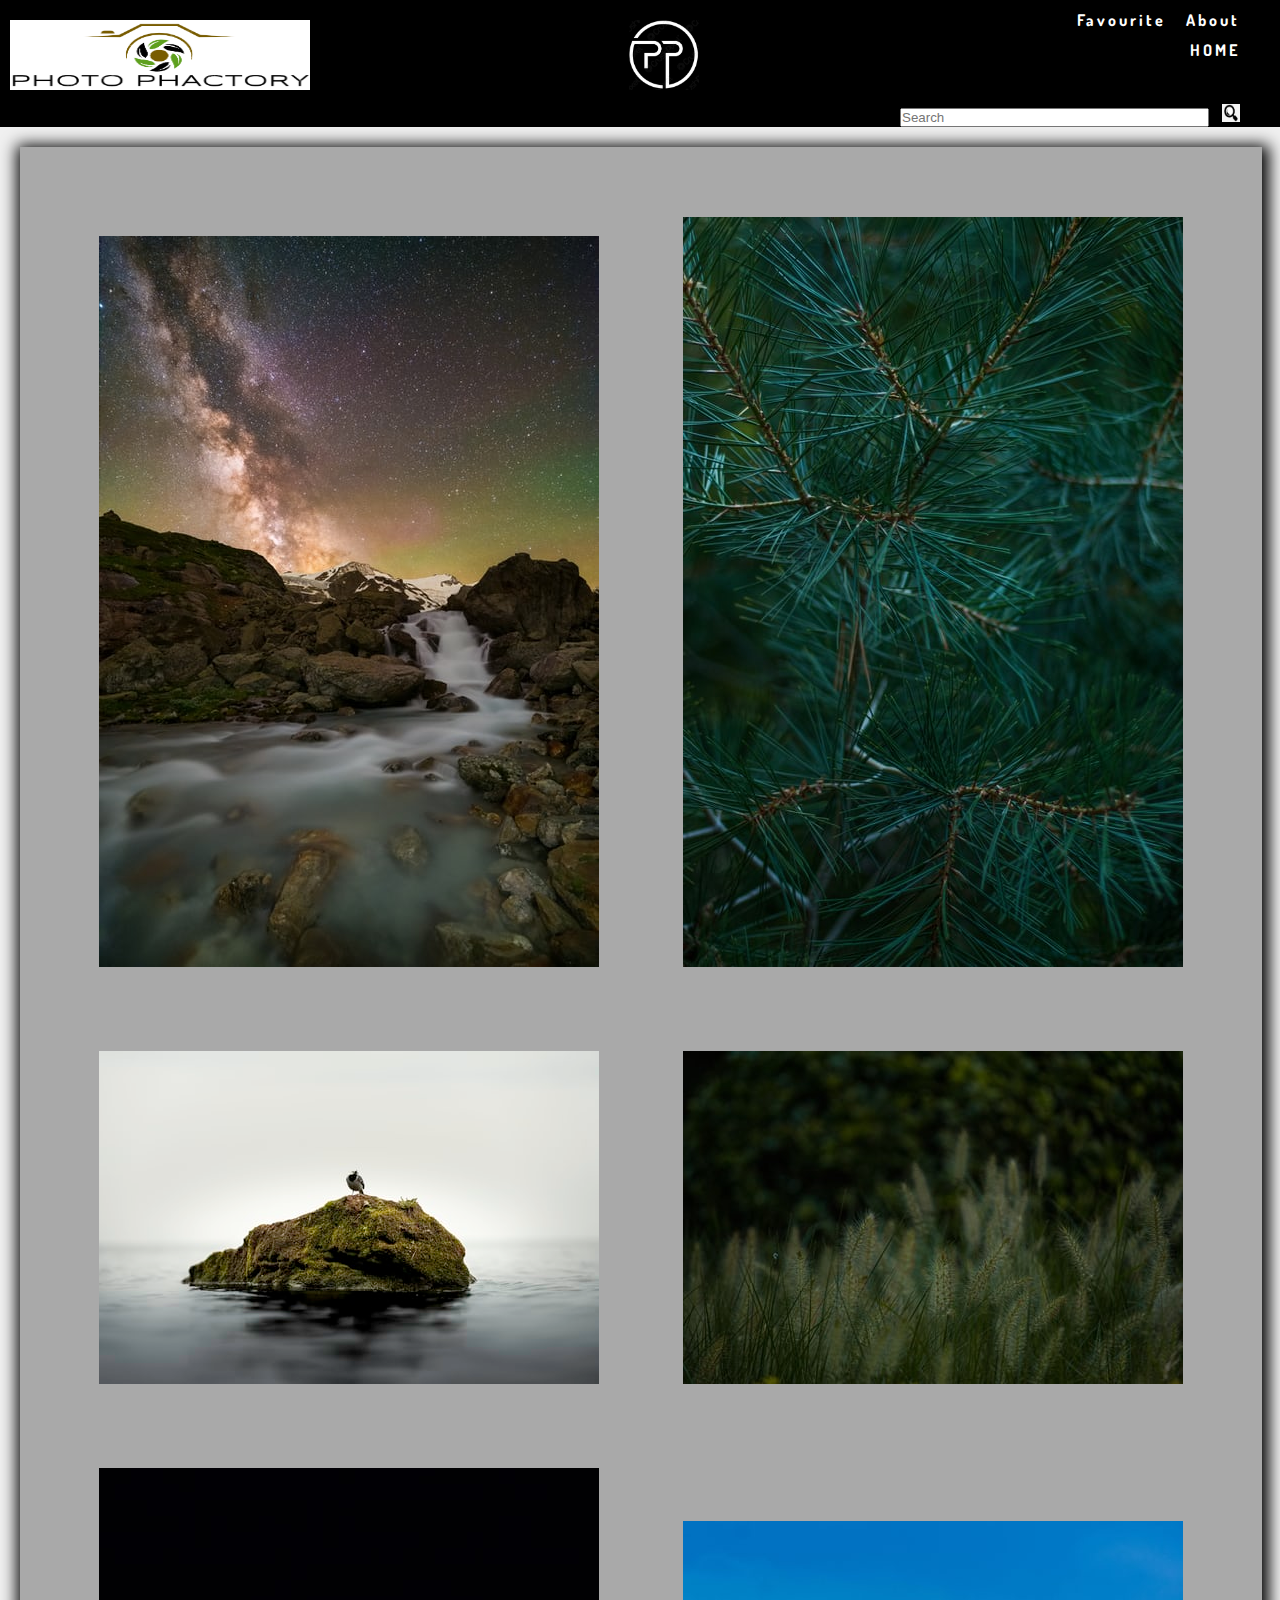
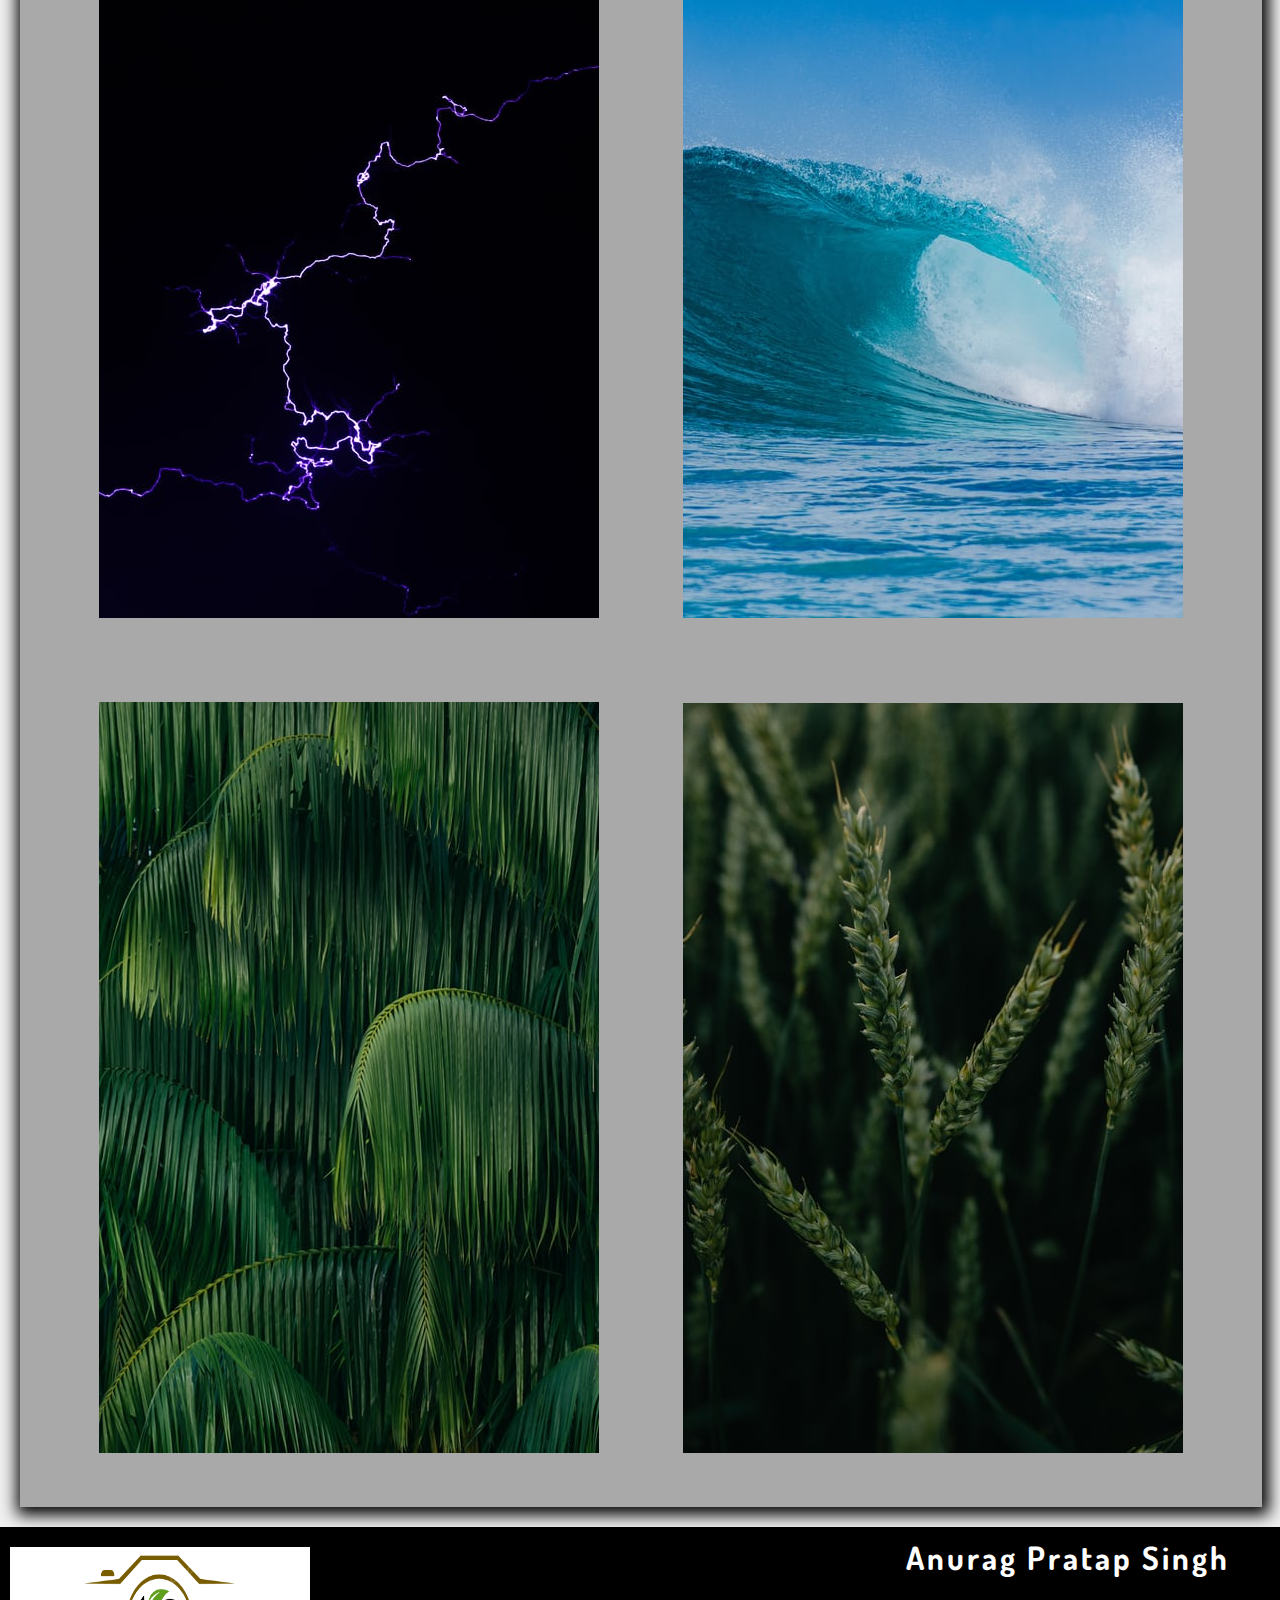
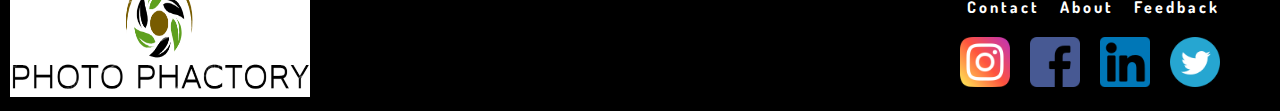
<file: photophactory/n1.html>
<!DOCTYPE html>
<html lang="en">
<head>
    <meta charset="UTF-8">
    <meta name="viewport" content="width=device-width, initial-scale=1.0">
    <meta http-equiv="X-UA-Compatible" content="ie=edge">
    <link rel="shortcut icon" href="i1.jpg" type="image/x-icon">
    <title>Nature</title>
	<link rel="stylesheet" href="style.css">
	<link href="https://fonts.googleapis.com/css?family=Dosis" rel="stylesheet">
	<link href="https://fonts.googleapis.com/css2?family=Cinzel" rel="stylesheet">
</head>
<body>
        <div id="nav">
                <ul>
                        <div id="logo"><a href="index.html"> <img src="l3.png" height="70" width="300"></a></div>
                        <div id="logo2"><a href="index.html"> <img src="i1.jpg" width="70" height="70"></a></div>
                <li><a href="ab.html">About</a></li>
                <li><a href="nw.html">Favourite</a></li>
                <li><a href="index.html">HOME</a></li>
                <br><br>
                <div align="right"><li><input type="text" placeholder="Search" size="36">
                <a href="index.html"><img src="s2.png" width="18" height="18"></a></div></li>
                </ul>
            </div>
            <div id="pic">
                <img src="n1.jpg" alt="">
                <img src="n3.jpg" alt="">
                <img src="n6.jpg" alt="">
                <img src="n4.jpg" alt="">
                <img src="n5.jpg" alt="">
                <img src="n2.jpg" alt="">
                <img src="n7.jpg" alt="">
                <img src="n (8).jpg" alt="">
            </div>
            <div id="nav1">
                    <ul>
                    <div id="logo1"><a href="index.html"> <img src="l4.png" width="300" height="150"></a></div>
                    <li><h1>Anurag Pratap Singh</h1></li><br><br><br>
                    <li>
                            <a href="nw.html">Feedback </a>
                        </li>
                        <li>
                                <a href="ab.html">About</a>
                            </li>
                            
                        <li>
                                <a href="cn.html">Contact</a>
                            </li>
                    <br><br>
                    <div align="right">
                        
                        <li>
                            <a href="https://twitter.com/AnuragSingh4087/"><img src="tw.png" alt="" height="50" width="50"></a>
                        </li>
                        <li>
                            <a href="https://www.linkedin.com/in/anurag-pratap-singh-6443011b4"><img src="li.png" alt="" height="50" width="50"></a>
                        </li>
                        <li>
                                <a href="https://www.facebook.com/rajputboyanu1"><img src="fb.png" alt="" height="50" width="50"></a>
                            </li>
                        <li>
                                <a href="https://instagram.com/anurags_14?utm_medium=copy_link"><img src="in.png" alt="" height="50" width="50"></a>
                            </li>
                    </div>
                    </ul>
                </div>
            </body>
</html>
</file>
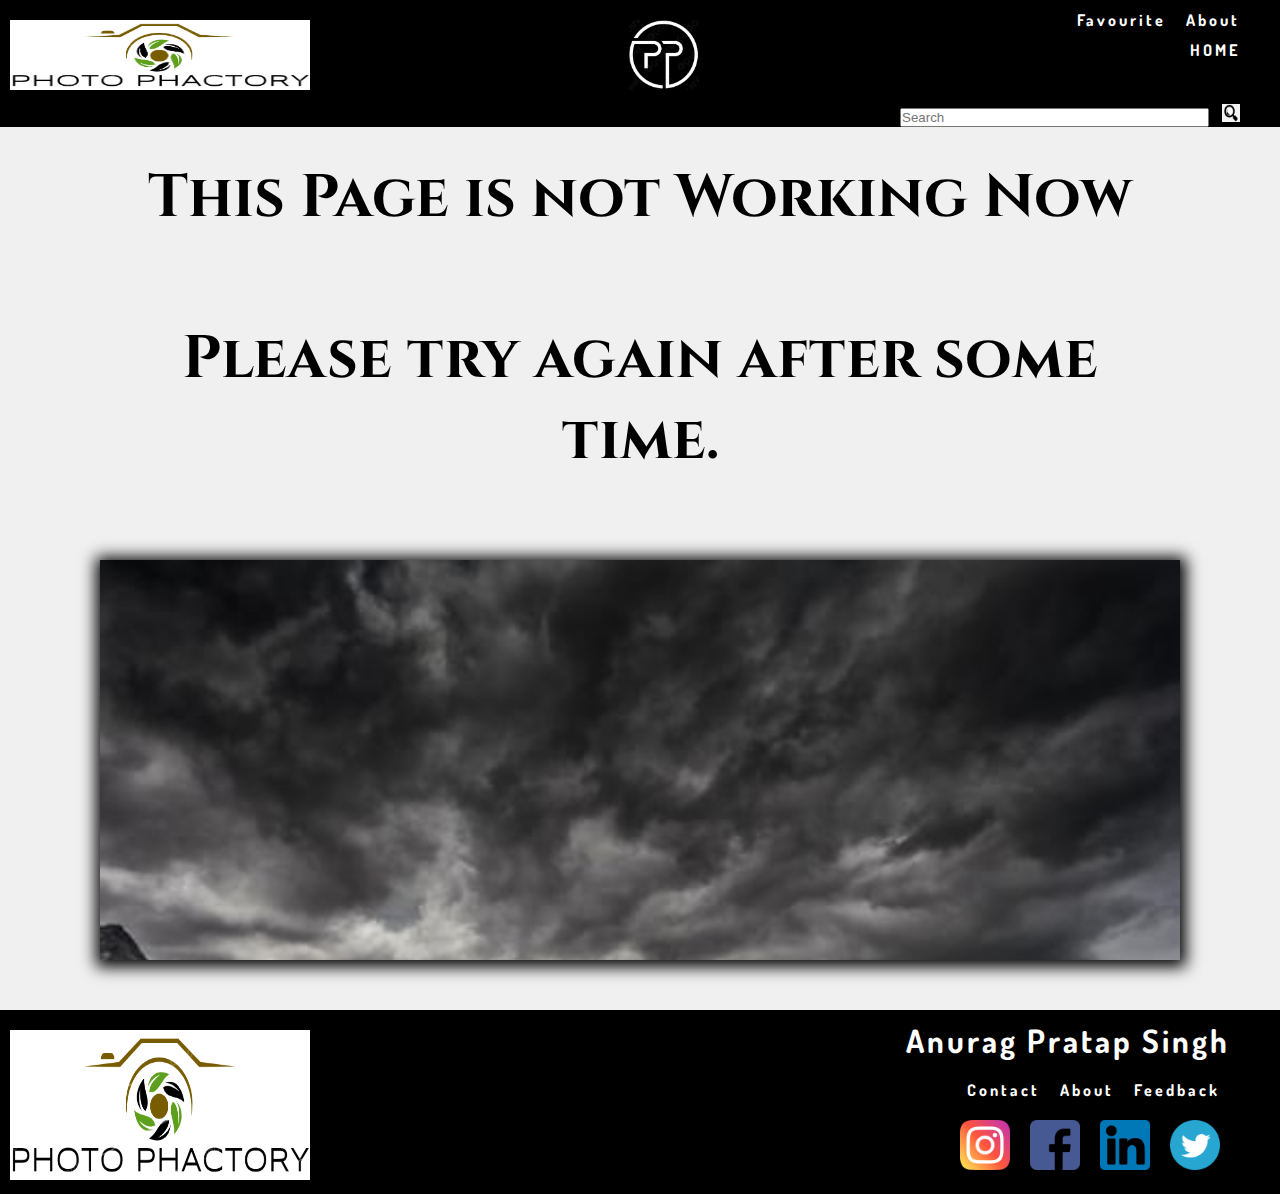
<file: photophactory/nw.html>
<!DOCTYPE html>
<html lang="en">
<head>
    <meta charset="UTF-8">
    <meta name="viewport" content="width=device-width, initial-scale=1.0">
    <meta http-equiv="X-UA-Compatible" content="ie=edge">
    <link rel="shortcut icon" href="i1.jpg" type="image/x-icon">
    <title>Photo Phactory</title>
	<link rel="stylesheet" href="style.css">
	<link href="https://fonts.googleapis.com/css?family=Dosis" rel="stylesheet">
	<link href="https://fonts.googleapis.com/css2?family=Cinzel" rel="stylesheet">
</head>
<body>
        <div id="nav">
                <ul>
                        <div id="logo"><a href="index.html"> <img src="l3.png" height="70" width="300"></a></div>
                        <div id="logo2"><a href="index.html"> <img src="i1.jpg" width="70" height="70"></a></div>
                <li><a href="ab.html">About</a></li>
                <li><a href="nw.html">Favourite</a></li>
                <li><a href="index.html">HOME</a></li>
                <br><br>
                <div align="right"><li><input type="text" placeholder="Search" size="36">
                <a href="index.html"><img src="s2.png" width="18" height="18"></a></div></li>
                </ul>
            </div>

            <div class="container">
                <h1>This Page is not Working Now
                </h1><br><br>
                <h1>Please try again after some time.</h1>
            </div>

                
            <div class="slider"></div>

            <div id="nav1">
                    <ul>
                    <div id="logo1"><a href="index.html"> <img src="l4.png" width="300" height="150"></a></div>
                    <li><h1>Anurag Pratap Singh</h1></li><br><br><br>
                    <li>
                            <a href="nw.html">Feedback </a>
                        </li>
                        <li>
                                <a href="ab.html">About</a>
                            </li>
                            
                        <li>
                                <a href="cn.html">Contact</a>
                            </li>
                    <br><br>
                    <div align="right">
                        
                        <li>
                            <a href="https://twitter.com/AnuragSingh4087/"><img src="tw.png" alt="" height="50" width="50"></a>
                        </li>
                        <li>
                            <a href="https://www.linkedin.com/in/anurag-pratap-singh-6443011b4"><img src="li.png" alt="" height="50" width="50"></a>
                        </li>
                        <li>
                                <a href="https://www.facebook.com/rajputboyanu1"><img src="fb.png" alt="" height="50" width="50"></a>
                            </li>
                        <li>
                                <a href="https://instagram.com/anurags_14?utm_medium=copy_link"><img src="in.png" alt="" height="50" width="50"></a>
                            </li>
                    </div>
                    </ul>
                </div>
            </body>
</html>
</file>
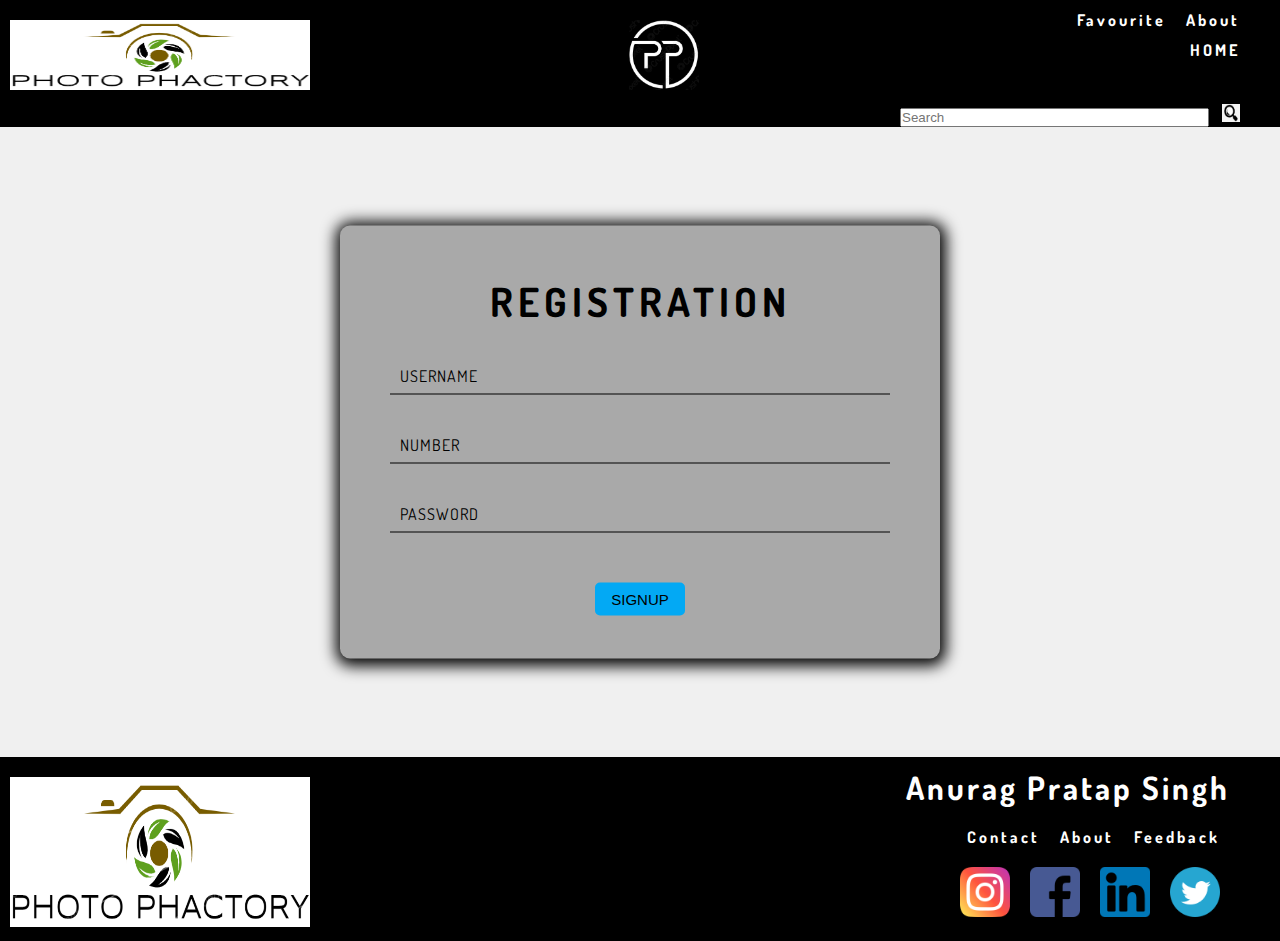
<file: photophactory/sn.html>
<!DOCTYPE html>
<html lang="en">
<head>
    <meta charset="UTF-8">
    <meta name="viewport" content="width=device-width, initial-scale=1.0">
    <meta http-equiv="X-UA-Compatible" content="ie=edge">
    <link rel="shortcut icon" href="i1.jpg" type="image/x-icon">
    <title>Sign Up</title>
	<link rel="stylesheet" href="style.css">
	<link href="https://fonts.googleapis.com/css?family=Dosis" rel="stylesheet">
	<link href="https://fonts.googleapis.com/css2?family=Cinzel" rel="stylesheet">
</head>
<body>
        <div id="nav">
                <ul>
                    <div id="logo"><a href="index.html"> <img src="l3.png" width="300" height="70"></a></div>
                    <div id="logo2"><a href="index.html"> <img src="i1.jpg" width="70" height="70"></a></div>
                <li><a href="ab.html">About</a></li>
                <li><a href="nw.html">Favourite</a></li>
                <li><a href="index.html">HOME</a></li>
                <br><br>
                <div align="right"><li><input type="text" placeholder="Search" size="36">
                <a href="index.html"><img src="s2.png" width="18" height="18"></a></div></li>
                </ul>
            </div>

        <div class="mdv">
            <div class="box">
                <h1>REGISTRATION</h1>
                <form action="">
                    <div class="inputBox">
                        <input type="text" name="Name" autocomplete="off" required>
                        <label>username</label>
                    </div>
                    <div class="inputBox">
                        <input type="text" name="Number" autocomplete="off" required>
                        <label>number</label>
                    </div>
                    <div class="inputBox">
                            <input type="password" name="password" autocomplete="off" required>
                            <label>password</label>
                        </div></form>
                        <div id="bt">
                        <a href="#"><input type="submit" name="" value="signup"></a></div>
                
            </div>
        </div>

        <div id="nav1">
				<ul>
				<div id="logo1"><a href="index.html"> <img src="l4.png" width="300" height="150"></a></div>
				<li><h1>Anurag Pratap Singh</h1></li><br><br><br>
				<li>
						<a href="nw.html">Feedback </a>
					</li>
					<li>
							<a href="ab.html">About</a>
						</li>
						
					<li>
							<a href="cn.html">Contact</a>
						</li>
				<br><br>
				<div align="right">
					
					<li>
                        <a href="https://twitter.com/AnuragSingh4087/">
                            <img src="tw.png" alt="" height="50" width="50"></a>
					</li>
					<li>
                        <a href="https://www.linkedin.com/in/anurag-pratap-singh-6443011b4">
                            <img src="li.png" alt="" height="50" width="50"></a>
					</li>
					<li>
                            <a href="https://www.facebook.com/rajputboyanu1">
                                <img src="fb.png" alt="" height="50" width="50"></a>
						</li>
					<li>
                            <a href="https://instagram.com/anurags_14?utm_medium=copy_link">
                                <img src="in.png" alt="" height="50" width="50"></a>
						</li>
				</div>
				</ul>
			</div>


</body>
</html>
</file>
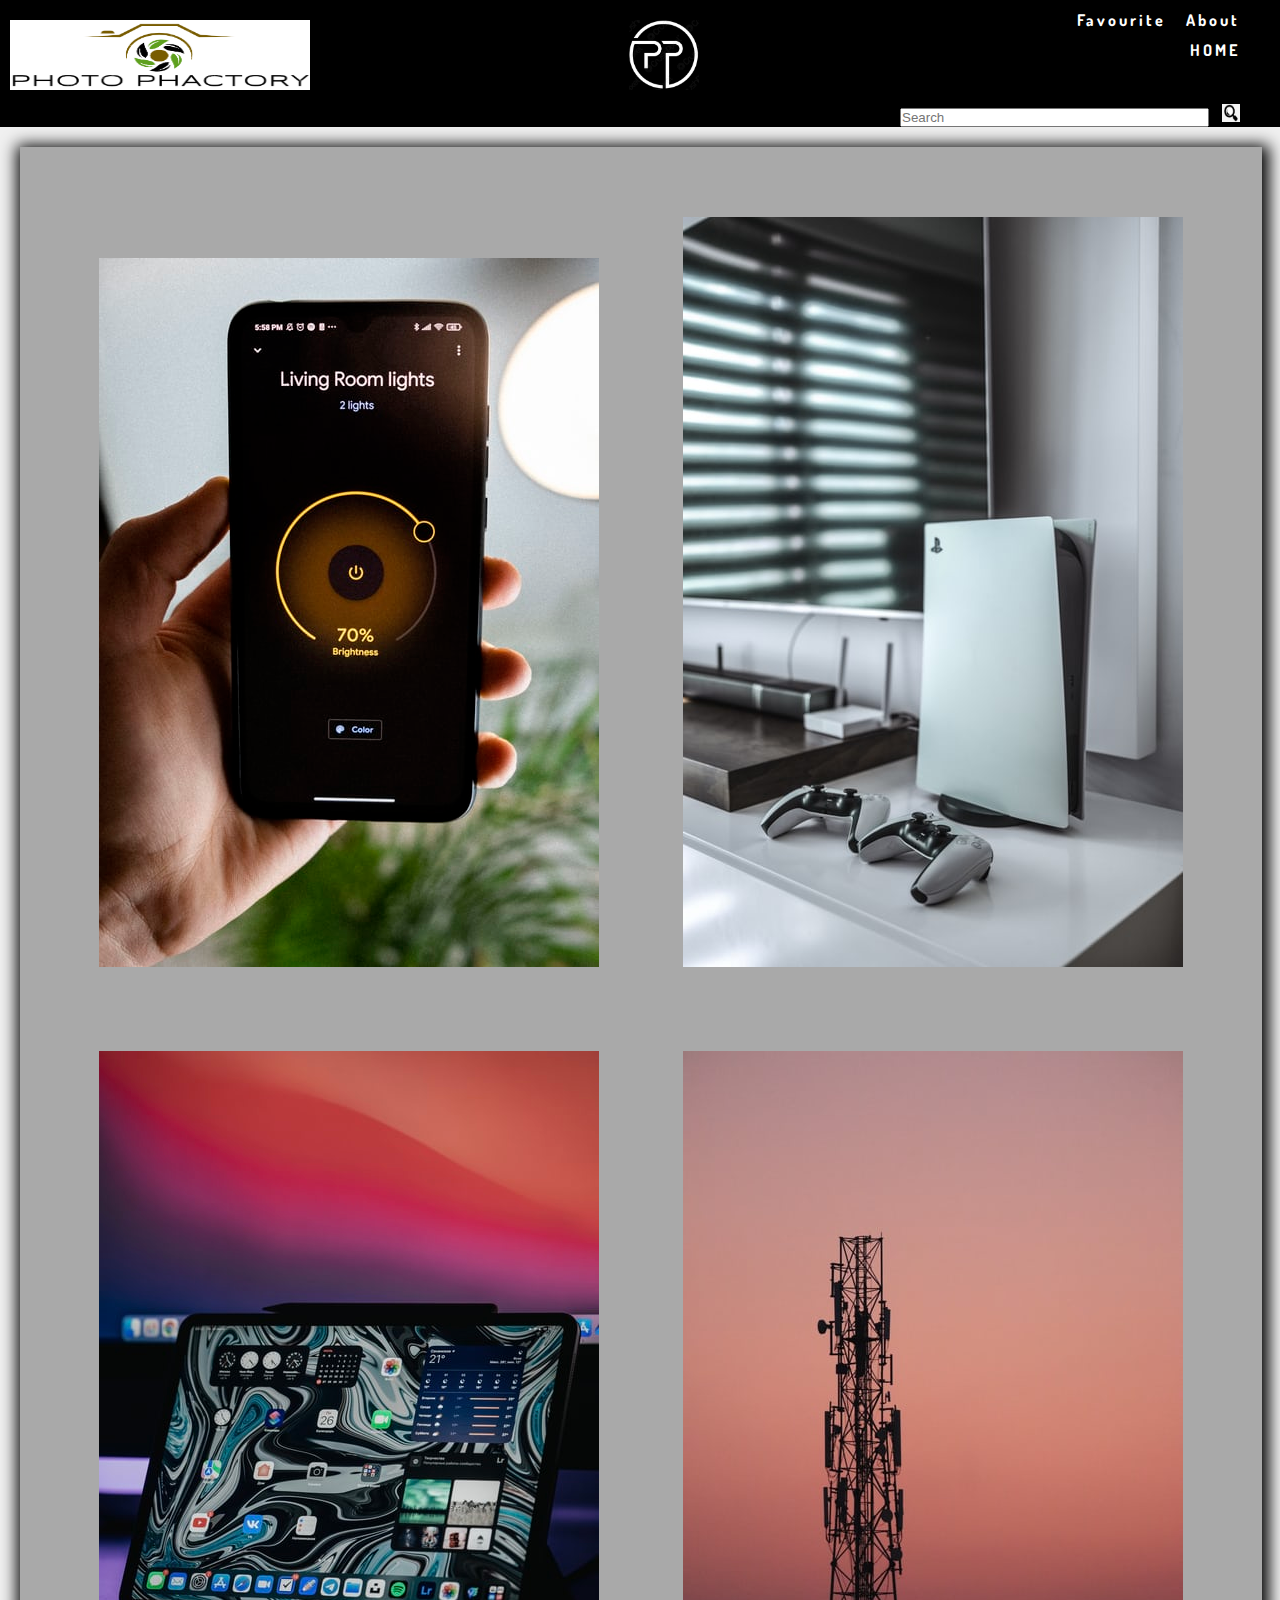
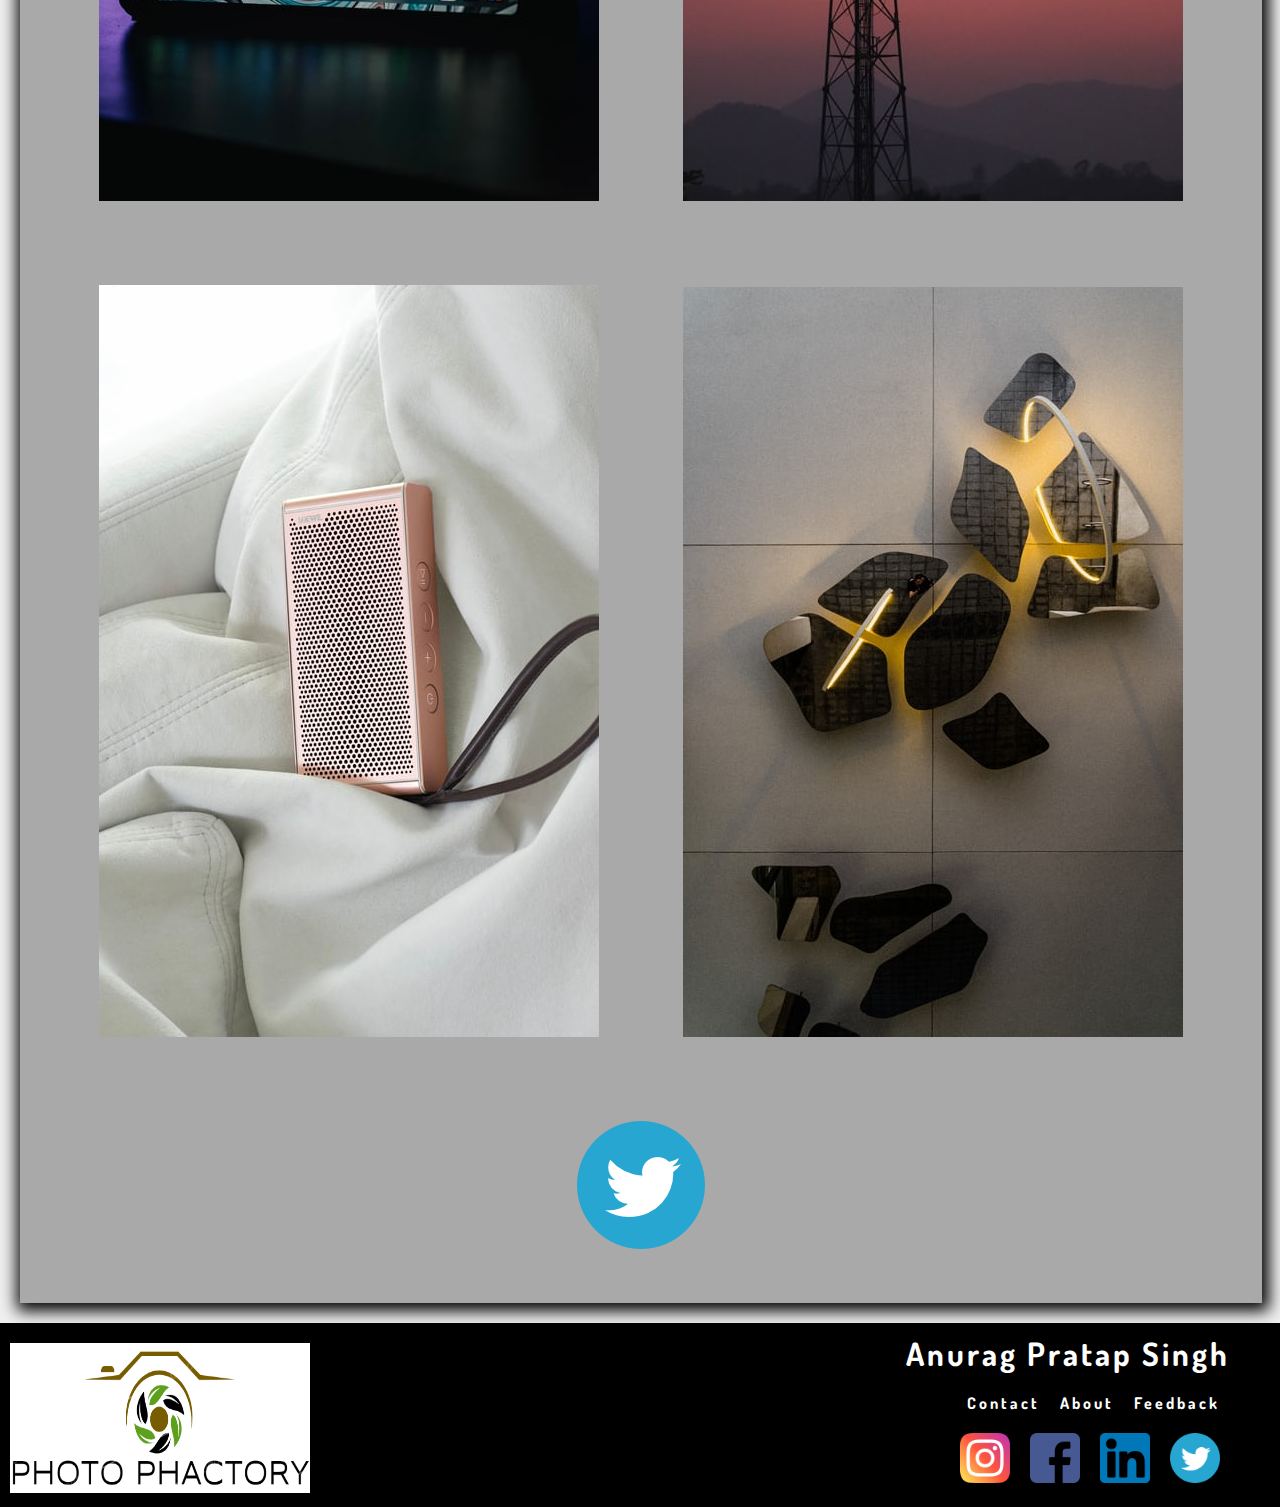
<file: photophactory/tn.html>
<!DOCTYPE html>
<html lang="en">
<head>
    <meta charset="UTF-8">
    <meta name="viewport" content="width=device-width, initial-scale=1.0">
    <meta http-equiv="X-UA-Compatible" content="ie=edge">
    <link rel="shortcut icon" href="i1.jpg" type="image/x-icon">
    <title>Technology</title>
	<link rel="stylesheet" href="style.css">
	<link href="https://fonts.googleapis.com/css?family=Dosis" rel="stylesheet">
	<link href="https://fonts.googleapis.com/css2?family=Cinzel" rel="stylesheet">
</head>
<body>
        <div id="nav">
                <ul>
                        <div id="logo"><a href="index.html"> <img src="l3.png" height="70" width="300"></a></div>
                        <div id="logo2"><a href="index.html"> <img src="i1.jpg" width="70" height="70"></a></div>
                <li><a href="ab.html">About</a></li>
                <li><a href="nw.html">Favourite</a></li>
                <li><a href="index.html">HOME</a></li>
                <br><br>
                <div align="right"><li><input type="text" placeholder="Search" size="36">
                <a href="index.html"><img src="s2.png" width="18" height="18"></a></div></li>
                </ul>
            </div>
            <div id="pic">
                <img src="t1.jpg" alt="">
                <img src="t (4).jpg" alt="">
                <img src="t2.jpg" alt="">
                <img src="t3.jpg" alt="">
                <img src="t4.jpg" alt="">
                <img src="t5.jpg" alt="">
                <img src="tw.png" alt="">
            </div>
            <div id="nav1">
                    <ul>
                    <div id="logo1"><a href="index.html"> <img src="l4.png" width="300" height="150"></a></div>
                    <li><h1>Anurag Pratap Singh</h1></li><br><br><br>
                    <li>
                            <a href="nw.html">Feedback </a>
                        </li>
                        <li>
                                <a href="ab.html">About</a>
                            </li>
                            
                        <li>
                                <a href="cn.html">Contact</a>
                            </li>
                    <br><br>
                    <div align="right">
                        
                        <li>
                            <a href="https://twitter.com/AnuragSingh4087/"><img src="tw.png" alt="" height="50" width="50"></a>
                        </li>
                        <li>
                            <a href="https://www.linkedin.com/in/anurag-pratap-singh-6443011b4"><img src="li.png" alt="" height="50" width="50"></a>
                        </li>
                        <li>
                                <a href="https://www.facebook.com/rajputboyanu1"><img src="fb.png" alt="" height="50" width="50"></a>
                            </li>
                        <li>
                                <a href="https://instagram.com/anurags_14?utm_medium=copy_link"><img src="in.png" alt="" height="50" width="50"></a>
                            </li>
                    </div>
                    </ul>
                </div>
            </body>
</html>
</file>
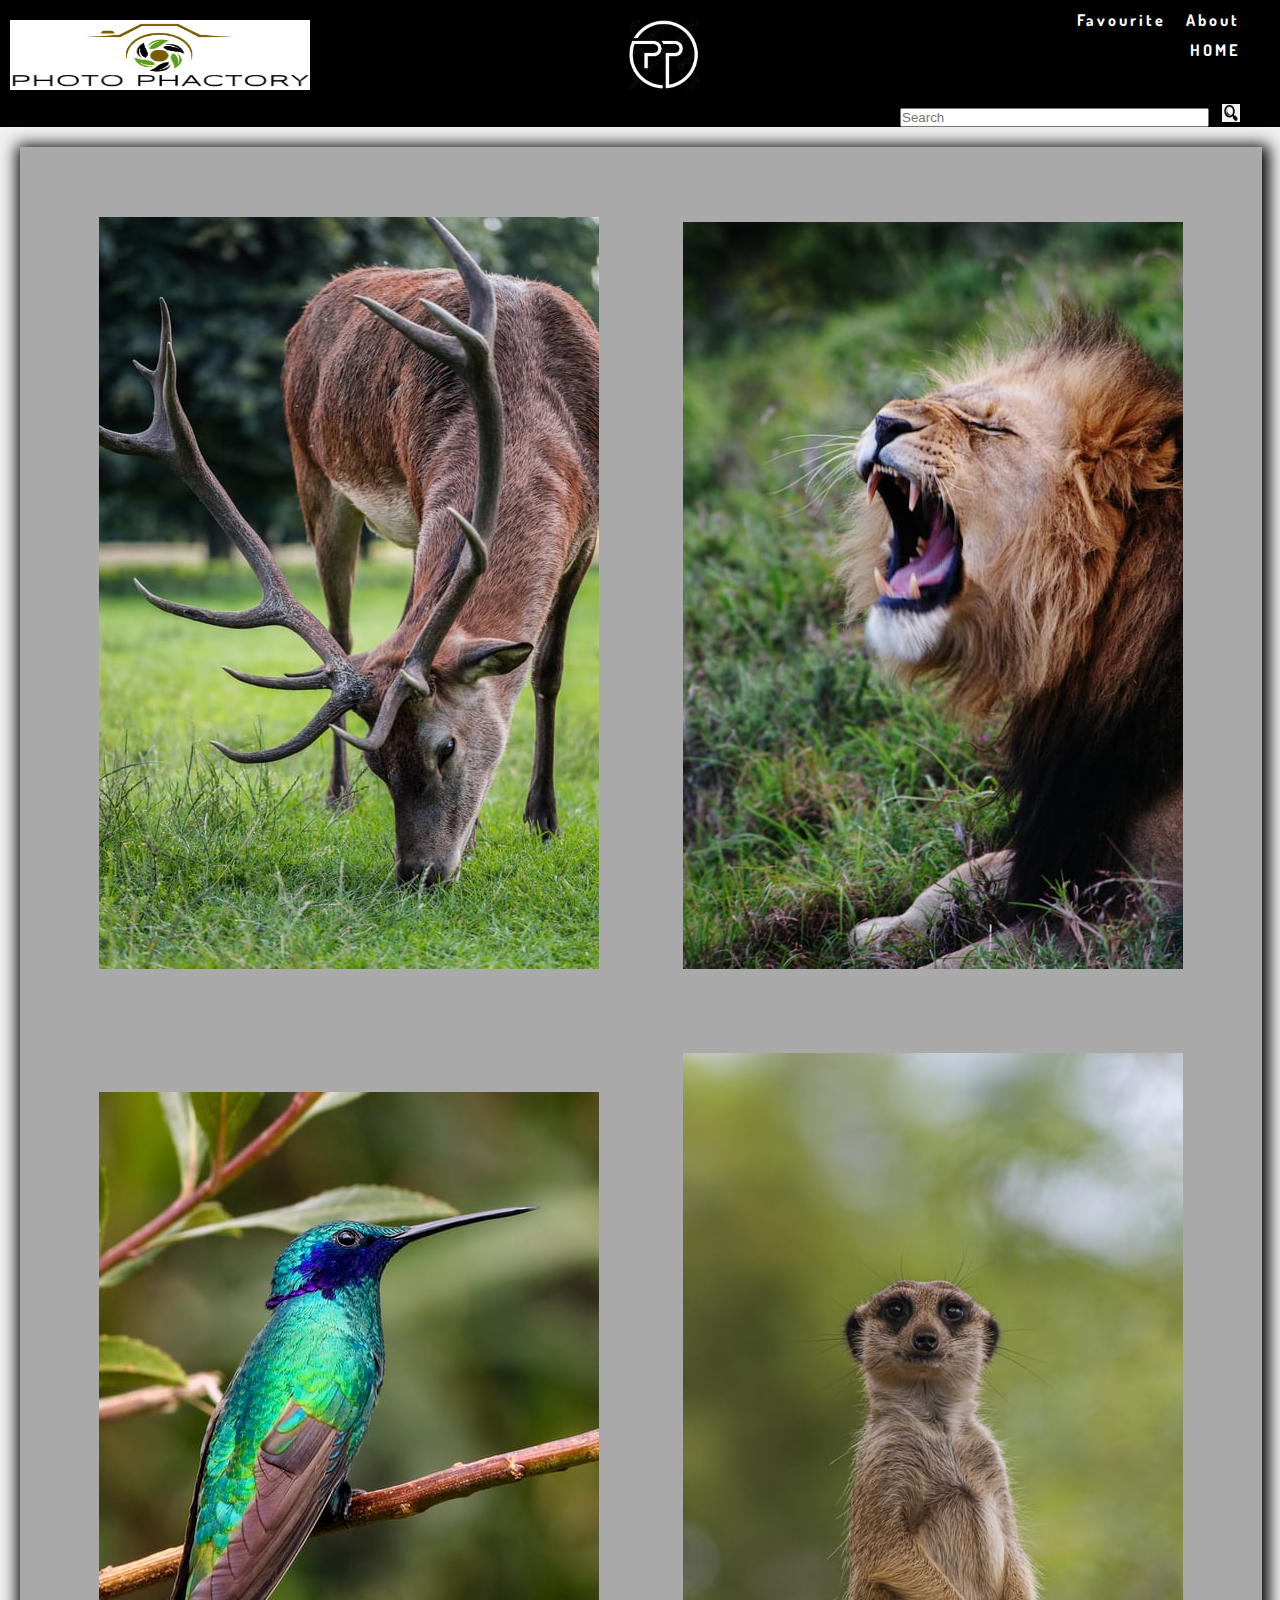
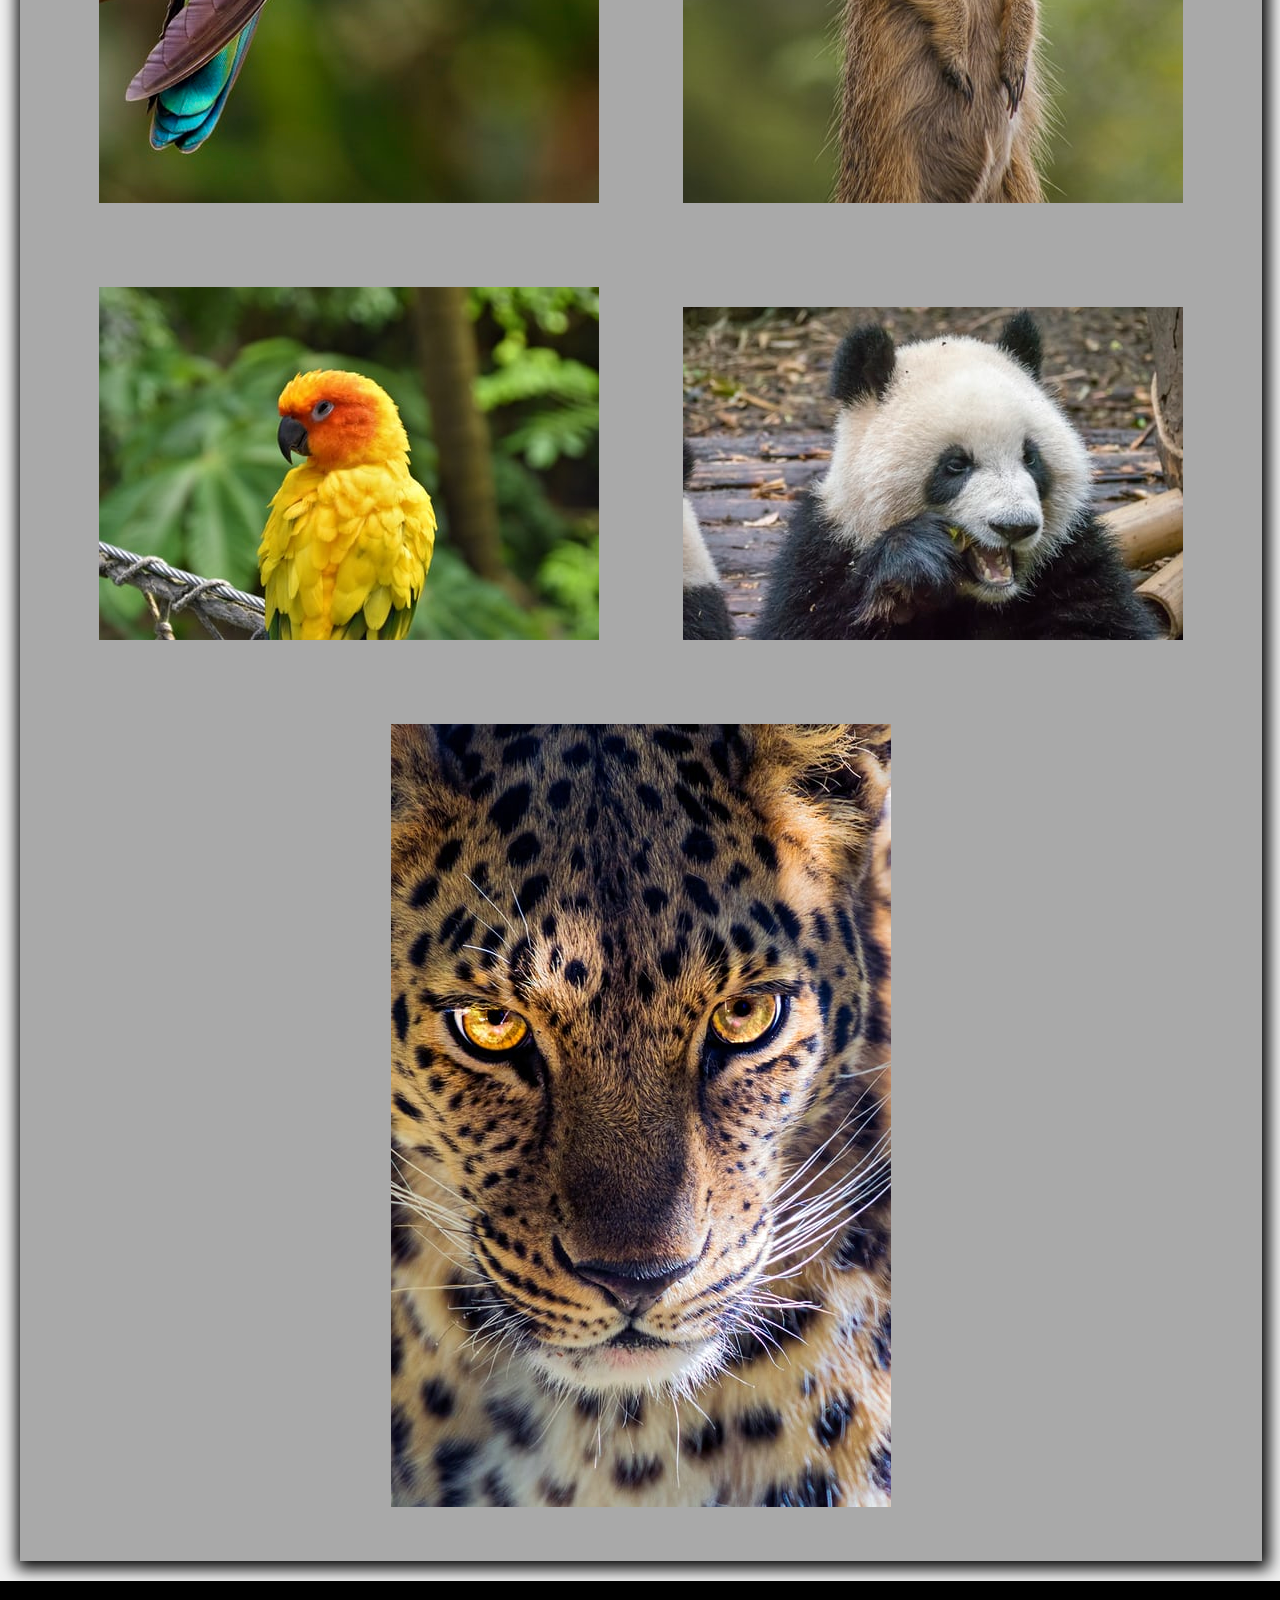
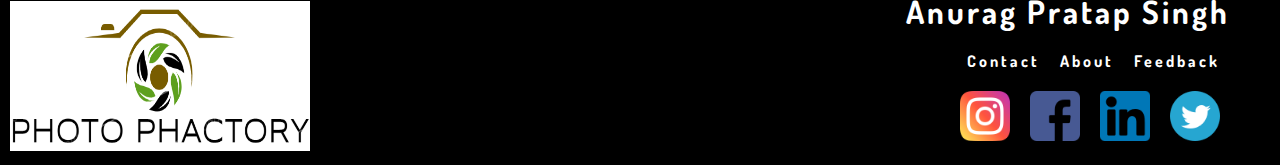
<file: photophactory/wl.html>
<!DOCTYPE html>
<html lang="en">
<head>
    <meta charset="UTF-8">
    <meta name="viewport" content="width=device-width, initial-scale=1.0">
    <meta http-equiv="X-UA-Compatible" content="ie=edge">
    <link rel="shortcut icon" href="i1.jpg" type="image/x-icon">
    <title>Wild Life</title>
	<link rel="stylesheet" href="style.css">
	<link href="https://fonts.googleapis.com/css?family=Dosis" rel="stylesheet">
	<link href="https://fonts.googleapis.com/css2?family=Cinzel" rel="stylesheet">
</head>
<body>
        <div id="nav">
                <ul>
                        <div id="logo"><a href="index.html"> <img src="l3.png" height="70" width="300"></a></div>
                        <div id="logo2"><a href="index.html"> <img src="i1.jpg" width="70" height="70"></a></div>
                <li><a href="ab.html">About</a></li>
                <li><a href="nw.html">Favourite</a></li>
                <li><a href="index.html">HOME</a></li>
                <br><br>
                <div align="right"><li><input type="text" placeholder="Search" size="36">
                <a href="index.html"><img src="s2.png" width="18" height="18"></a></div></li>
                </ul>
            </div>
            <div id="pic">
                <img src="w1.jpg" alt="">
                <img src="w111.jpg" alt="">
                <img src="w2.jpg" alt="">
                <img src="w3.jpg" alt="">
                <img src="w4.jpg" alt="">
                <img src="w6.jpg" alt="">
                <img src="w5.jpg" alt="">
            </div>
            <div id="nav1">
                    <ul>
                    <div id="logo1"><a href="index.html"> <img src="l4.png" width="300" height="150"></a></div>
                    <li><h1>Anurag Pratap Singh</h1></li><br><br><br>
                    <li>
                            <a href="nw.html">Feedback </a>
                        </li>
                        <li>
                                <a href="ab.html">About</a>
                            </li>
                            
                        <li>
                                <a href="cn.html">Contact</a>
                            </li>
                    <br><br>
                    <div align="right">
                        
                        <li>
                            <a href="https://twitter.com/AnuragSingh4087/"><img src="tw.png" alt="" height="50" width="50"></a>
                        </li>
                        <li>
                            <a href="https://www.linkedin.com/in/anurag-pratap-singh-6443011b4"><img src="li.png" alt="" height="50" width="50"></a>
                        </li>
                        <li>
                                <a href="https://www.facebook.com/rajputboyanu1"><img src="fb.png" alt="" height="50" width="50"></a>
                            </li>
                        <li>
                                <a href="https://instagram.com/anurags_14?utm_medium=copy_link"><img src="in.png" alt="" height="50" width="50"></a>
                            </li>
                    </div>
                    </ul>
                </div>
            </body>
</html>
</file>
<file: photophactory/style.css>
*{
    padding: 0;
    margin: 0;
    box-sizing: border-box;
}
body{
    background-color: rgba(235, 235, 235, 0.76);
}
#nav ul{
    list-style-type: none;
    margin: 0;
    padding: 0;
    overflow: hidden;
    background-color: black;
    padding-right: 30px;
    font-family: 'Dosis', sans-serif;
    font-weight: bold;
}
#nav ul li{
    float: right;
    margin-top: 10px;
}
#nav ul li a{
  display: ruby;
  list-style: none;
  letter-spacing: 3px;
  color: white;
  text-align: center;
  padding: 10px;
  text-decoration: none;
}
#nav ul li a:hover{
    color: gray;
}
#logo{
    float: left;
    padding: 10px 10px;
    margin-top: 10px;
}
#logo2{
    float: left;
    margin-top: 20px;
    display: block;
    margin-left: auto;
    /* margin-left: 90px; */
    margin-right: auto;
    text-align: center;
    width: 55%;
}
.container{
    padding: 30px;
    padding-left: 100px;
    padding-right: 100px;
    text-align: center;
    font-size: 30px;
    font-family: 'Cinzel', serif;
    font-weight: bolder;
}
.container p{
    color: black;
}
.container ul{
    font-family: 'Lucida Sans', 'Lucida Sans Regular', 'Lucida Grande', 'Lucida Sans Unicode', Geneva, Verdana, sans-serif;
    list-style-type: none;
    letter-spacing: 2px;
}
.container1{
    padding: 30px;
    padding-left: 100px;
    padding-right: 100px;
    text-align: center;
    font-size: 30px;
    font-family: 'Cinzel', serif;
    font-weight: bolder;
}
.container1 ul{
    text-align: left;
    font-family: 'Lucida Sans', 'Lucida Sans Regular', 'Lucida Grande', 'Lucida Sans Unicode', Geneva, Verdana, sans-serif;
}
#nav12 ul{
    overflow: hidden;
}
#nav12 ul li{
    display: inline;
    margin: 20px;
}
#nav12 img:hover{
    opacity: 0.85;
}

/* .slider{
    overflow: hidden;
    margin-left: 20px;
    height: 400px;
}
.slider figure div{
    float: left;
    width: 33%;
}
.slider figure img{
    width: 100%;
    float: left;
}
.slider figure{
    position: relative;
    width: 500%;
    margin:0px;
    left: 0px;
    animation: anu 9s infinite linear;
}
@keyframesa anu{
    0%{
        left: 0%;
    }
    35%{
        left: -35%;
    }
    75%{
        left: -75;
    }
} */


.slider{
    width:90% auto;
    height: 400px;
    background: url(q1.jpg);
    margin-top: 50px;
    margin-left: 100px;
    margin-right: 100px;
    margin-bottom: 50px;
    animation: slide 15s infinite;
    box-shadow: 1px 2px 15px 5px black;
    background-size: cover;
}
@keyframes slide{
    25%{
        background: url(q2.jpg)
    }
    50%{
        background: url(q3.jpg)
    }
    75%{
        background: url(q4.jpg)
    }
    100%{
        background: url(q1.jpg)
    }
}
#feature{
    width: 100%;
    text-align: center;
    justify-content: center;
    font-family: 'Dosis', sans-serif;
    letter-spacing: 25px;
    font-weight: bolder;
    font-size: 3rem;
    background-color: darkgrey;
    padding-top: 30px;
    box-shadow: 1px 2px 15px 5px black;
    padding-bottom: 10px;
    margin-bottom: 20px;
}
#feature img{
    box-shadow: 1px 2px 10px 6px black;
}
#finside{
    width: 100%;
    display: flex;
    margin-top: 50px;
}
#f1{
    width: 25%;
    margin: 20px;
    text-align: center;
    margin: auto;
}
#f2{
    width: 25%;
    margin: 20px;
    text-align: center;
    justify-content: center;
    margin: auto;
}
#f3{
    width: 25%;
    margin: 20px;
    text-align: center;
    justify-content: center;
    margin: auto;
}
#finside a{
    font-family: 'Cinzel', serif;
    display: ruby;
    list-style: none;
    letter-spacing: 1px;
    color: black;
    text-align: center;
    justify-content: center;
    text-decoration: none;
    margin: auto;
}
#finside a:hover{
    color: gray;
}
#finside img{
    opacity: 1.0;
}
#finside img:hover{
    opacity: 0.85;
}

#finside1{
    width: 100%;
    margin-top: 100px;
    display: flex;
    padding-bottom: 50px;
}
#f4{
    width: 25%;
    margin: 20px;
    text-align: center;
    margin: auto;
}
#f5{
    width: 25%;
    margin: 20px;
    text-align: center;
    justify-content: center;
    margin: auto;
}
#f6{
    width: 25%;
    margin: 20px;
    text-align: center;
    justify-content: center;
    margin: auto;
}
#finside1 a{
    font-family: 'Cinzel', serif;
    display: ruby;
    list-style: none;
    letter-spacing: 1px;
    color: black;
    text-align: center;
    justify-content: center;
    text-decoration: none;
    margin: auto;
    font-size: auto;
}
#finside1 a:hover{
    color: gray;
}
#finside1 img{
    opacity: 1.0;
}
#finside1 img:hover{
    opacity: 0.85;
}
#nav1 ul{
    list-style-type: none;
    margin: 0px;
    padding: 0;
    overflow: hidden;
    background-color: black;
    padding-right: 50px;
    font-family: 'Dosis', sans-serif;
    font-weight: bold;
}
#nav1 ul li h1{
    float: right;
    letter-spacing: 3px;
    color: white;
}
#nav1 ul li{
    float: right;
    margin-top: 10px;
}
#nav1 ul li a{
  display: ruby;
  list-style: none;
  letter-spacing: 3px;
  color: white;
  text-align: center;
  padding: 10px;
  text-decoration: none;
}
#nav1 ul li a:hover{
    color: gray;
}
#nav1 ul li img:hover{
    opacity: 0.85;
}
#logo1{
    float: left;
    padding: 10px 10px;
    margin-top: 10px;
}

#pic{
    margin: 20px;
    width: 97%;
    background-color: darkgrey;
    padding-top: 30px;
    box-shadow: 2px 3px 15px 5px black;
    padding-bottom: 10px;
    text-align: center;
    justify-content: center;
}
#pic img{
    height: "50%";
    width: "50%";
    padding: 40px;
}
#pic img:hover{
    opacity: 0.8;
}
.mdv{
    width: 100%;
    height: 70vh;
    position: relative;
    letter-spacing: 1px;
}
.box{
    width: 600px;
    position: absolute;
    top: 50%;
    left: 50%;
    transform: translate(-50%, -50%);
    padding: 50px;
    border-radius: 10px;
    background: darkgray;
    box-shadow: 1px 2px 15px 5px black;
    font-family: 'Dosis', sans-serif;
    text-transform: uppercase;
}
.box h1{
    text-transform: uppercase;
    font-family: 'Dosis', sans-serif;
    margin-bottom: 30px;
    text-align: center;
    letter-spacing: 5px;
    font-size: 40px;
}
.box .inputBox{
    position: relative;
}
.box .inputBox input{
    width: 100%;
    padding: 10px;
    font-size: 16px;
    margin-bottom: 30px;
    border: none;
    border-bottom: 1px solid black;
    background: transparent;
    outline: none;
}
.box .inputBox label{
    position: absolute;
    top: 0;
    left: 0;
    letter-spacing: 1px;
    padding-left: 20px;
    padding: 10px;
    font-size: 16px;
    color: black;
    transition: 0.5s;
}
.box .inputBox input:focus ~ label,
.box .inputBox input:valid ~ label{
    top:-25px;
    left: 0;
    color: black;
    font-size: 13px;
}
.box #bt{
    text-align: center;
    justify-content: center;
}
.box input[type="submit"]{
    background: transparent;
    border: none;
    outline: none;
    color: black;
    margin: 20px;
    margin-bottom: -20px;
    background: #03a9f4;
    padding: 8px 16px;
    border-radius: 5px;
    text-transform: uppercase;
    font-size: 15px;
}
.box input[type="submit"]:hover{
    background: greenyellow;
}
</file>
